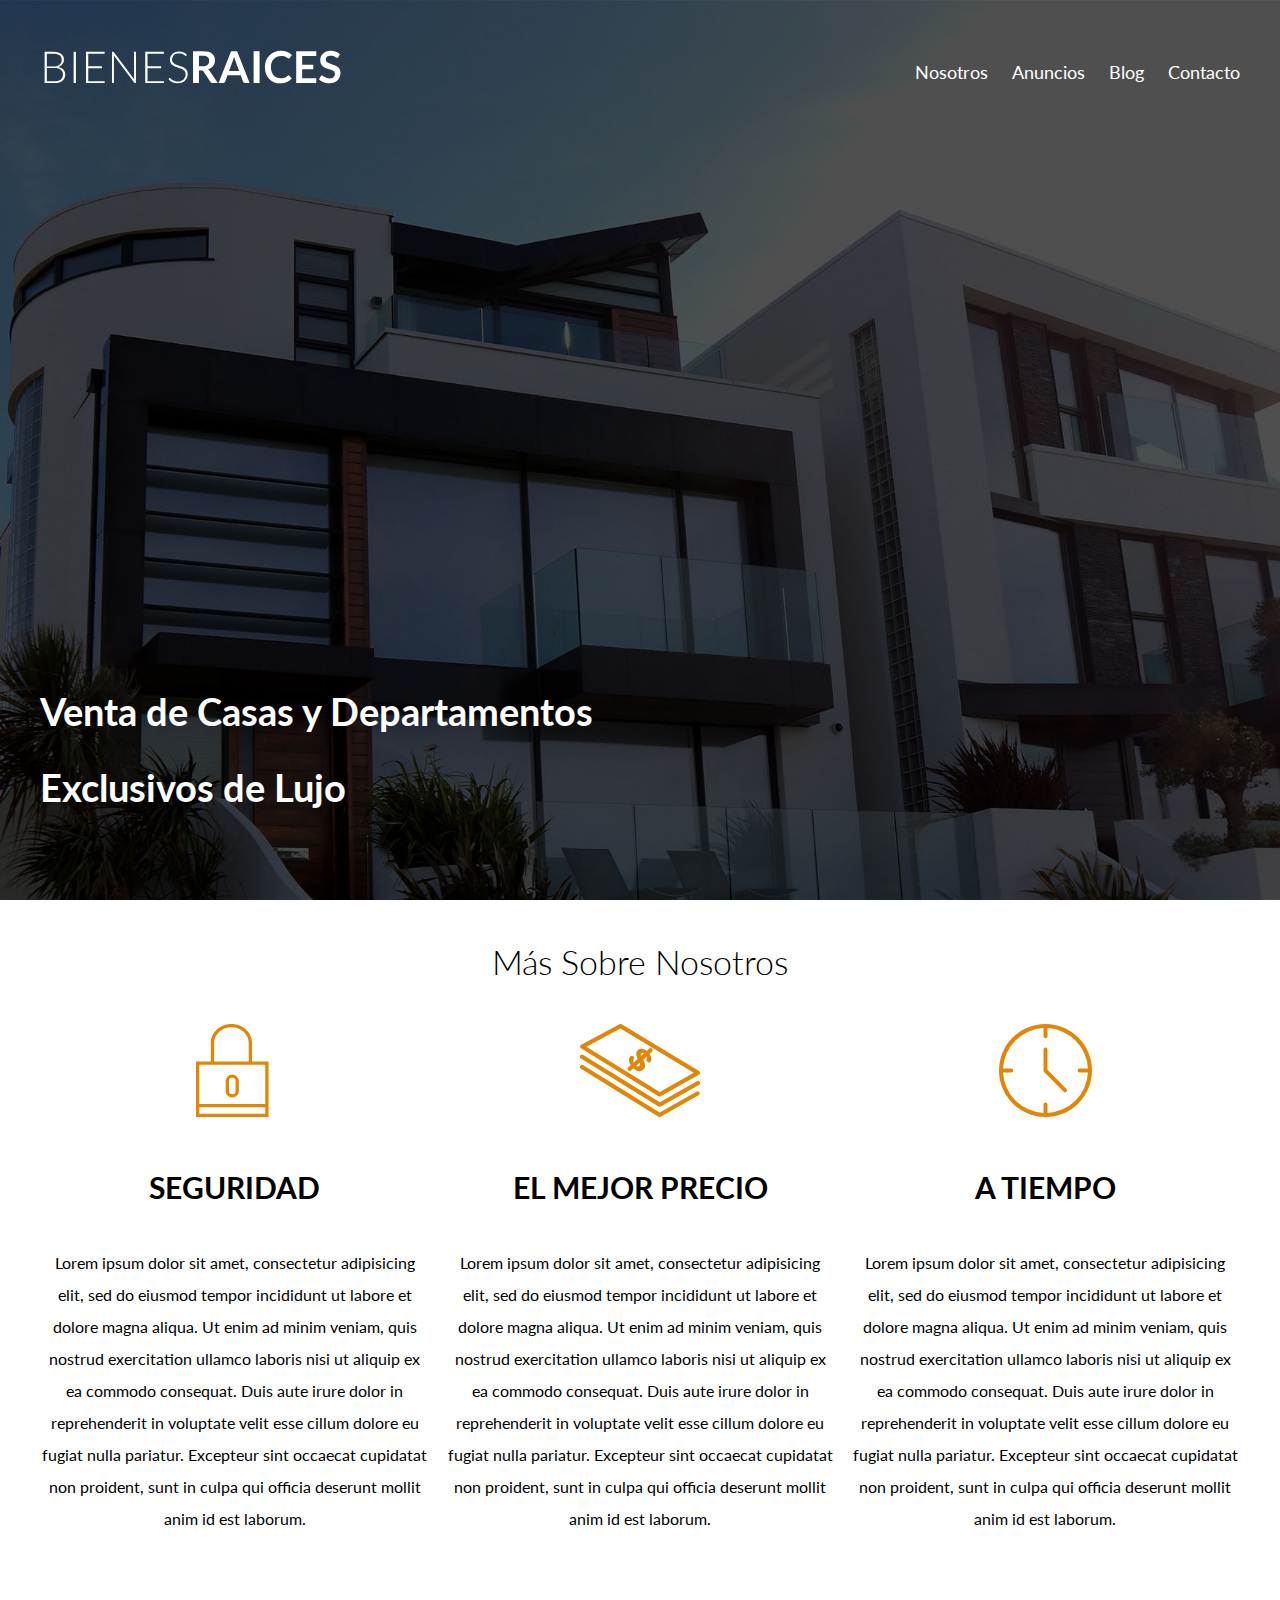
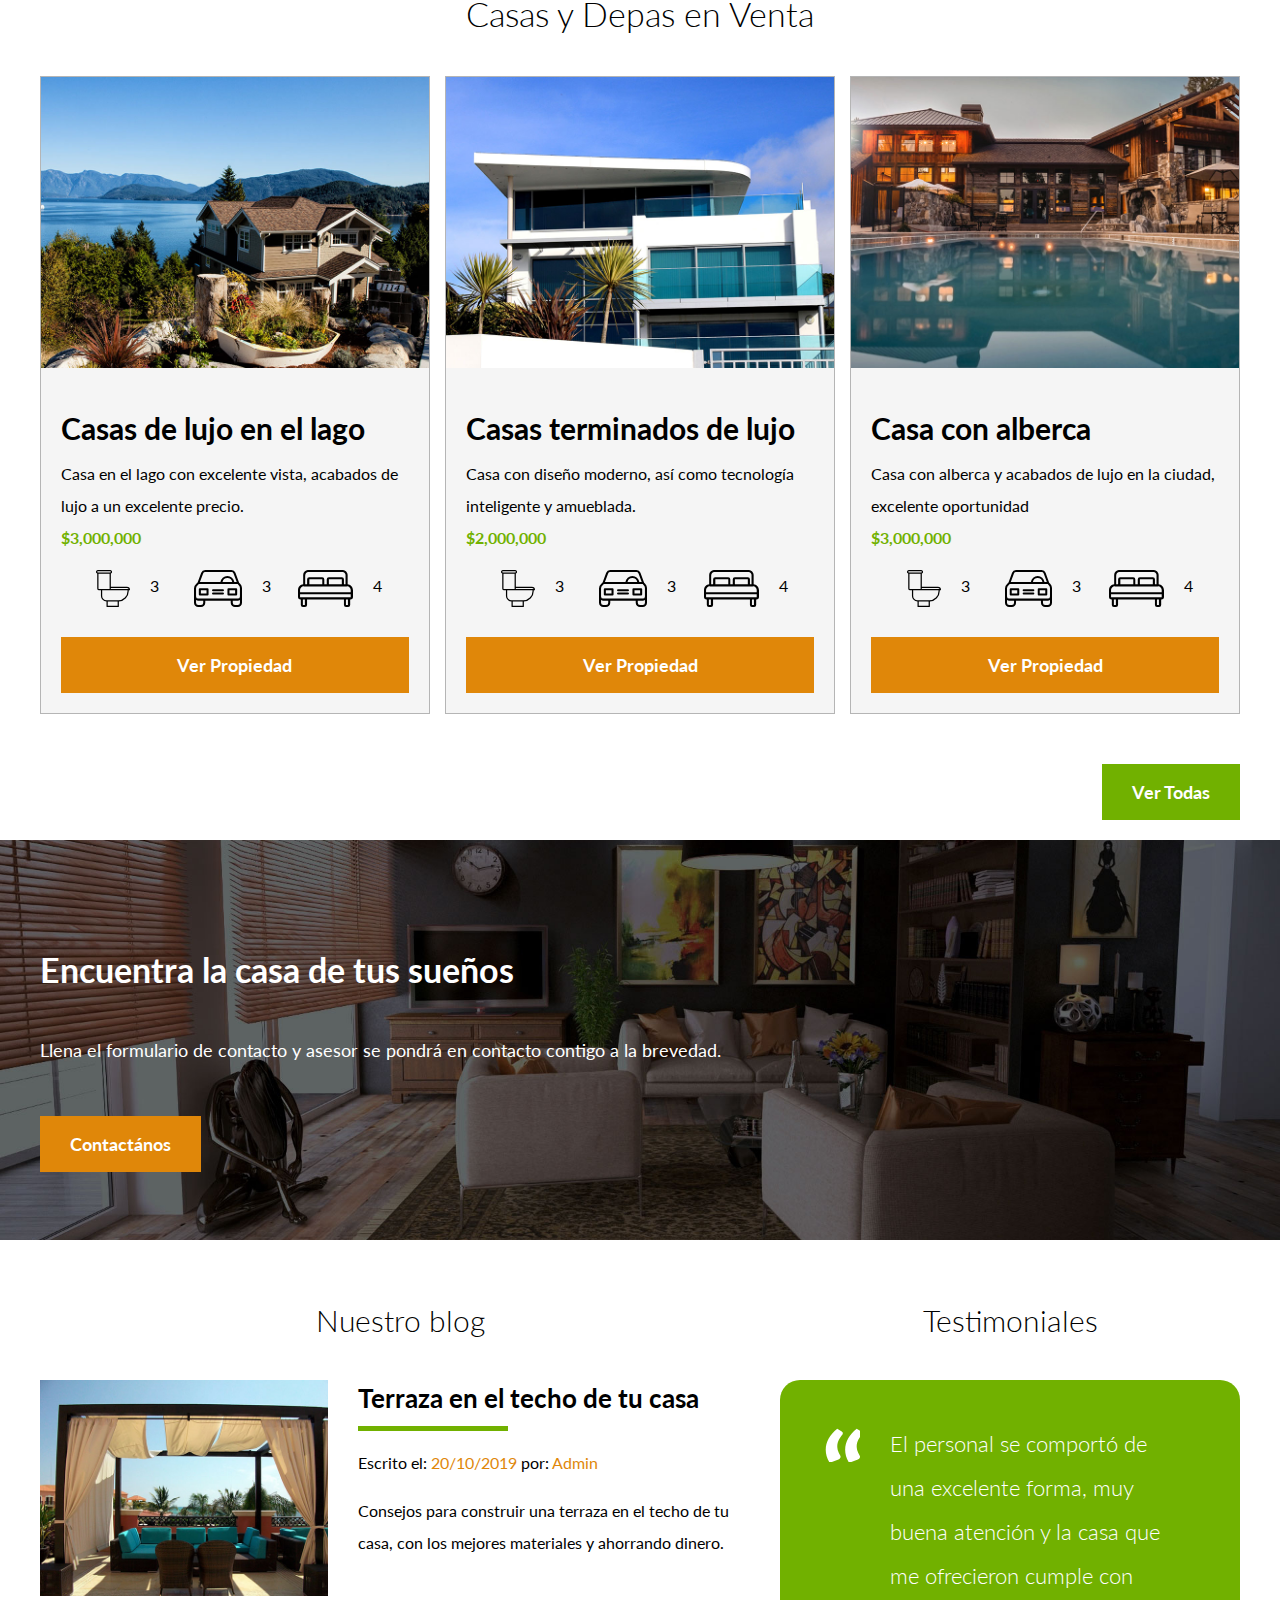
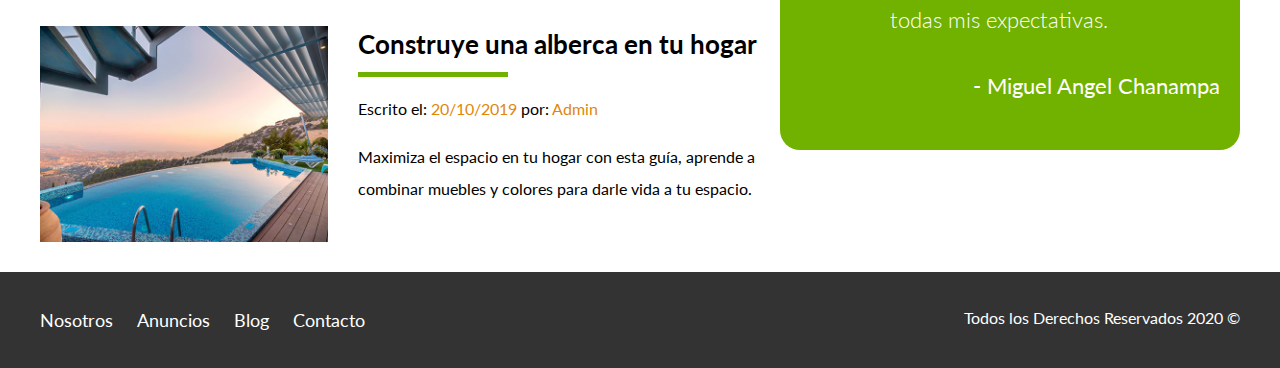
<file: index.html>
<!DOCTYPE html>
<html lang="en" dir="ltr">
  <head>
    <meta charset="utf-8">
    <title>Bienes Raíces</title>
    <link rel="preconnect" href="https://fonts.gstatic.com">
    <link href="https://fonts.googleapis.com/css2?family=Lato:wght@300;400;700;900&display=swap" rel="stylesheet">
    <link rel="stylesheet" href="css/normalize.css">
    <link rel="stylesheet" href="css/style.css">
  </head>
  <body>

    <header class="site-header inicio">
      <div class="contenedor contenido-header">
        <div class="barra">
          <a href="/">
            <img src="img/logo.svg" alt="Logotipo de Bienes Raíces">
          </a>

          <div class="mobile-menu">
            <a href="#navegacion">
              <img src="img/barras.svg" alt="Icono Menú">
            </a>
          </div>

          <nav id="navegacion" class="navegacion">
            <a href="nosotros.html">Nosotros</a>
            <a href="anuncios.html">Anuncios</a>
            <a href="blog.html">Blog</a>
            <a href="contacto.html">Contacto</a>
          </nav>
        </div>

        <h1>Venta de Casas y Departamentos Exclusivos de Lujo</h1>
      </div>
    </header>

    <section class="seccion contenedor">
      <h2 class="fw-300 centrar">Más Sobre Nosotros</h2>

      <div class="iconos-nosotros">
        <div class="icono">
          <img src="img/icono1.svg" alt="Icono Seguridad">
          <h3>Seguridad</h3>
          <p>Lorem ipsum dolor sit amet, consectetur adipisicing elit, sed do eiusmod tempor incididunt ut labore et dolore magna aliqua. Ut enim ad minim veniam, quis nostrud exercitation ullamco laboris nisi ut aliquip ex ea commodo consequat. Duis aute irure dolor in reprehenderit in voluptate velit esse cillum dolore eu fugiat nulla pariatur. Excepteur sint occaecat cupidatat non proident, sunt in culpa qui officia deserunt mollit anim id est laborum.</p>
        </div>

        <div class="icono">
          <img src="img/icono2.svg" alt="Icono Mejor Precio">
          <h3>El Mejor Precio</h3>
          <p>Lorem ipsum dolor sit amet, consectetur adipisicing elit, sed do eiusmod tempor incididunt ut labore et dolore magna aliqua. Ut enim ad minim veniam, quis nostrud exercitation ullamco laboris nisi ut aliquip ex ea commodo consequat. Duis aute irure dolor in reprehenderit in voluptate velit esse cillum dolore eu fugiat nulla pariatur. Excepteur sint occaecat cupidatat non proident, sunt in culpa qui officia deserunt mollit anim id est laborum.</p>
        </div>

        <div class="icono">
          <img src="img/icono3.svg" alt="Icono A Tiempo">
          <h3>A Tiempo</h3>
          <p>Lorem ipsum dolor sit amet, consectetur adipisicing elit, sed do eiusmod tempor incididunt ut labore et dolore magna aliqua. Ut enim ad minim veniam, quis nostrud exercitation ullamco laboris nisi ut aliquip ex ea commodo consequat. Duis aute irure dolor in reprehenderit in voluptate velit esse cillum dolore eu fugiat nulla pariatur. Excepteur sint occaecat cupidatat non proident, sunt in culpa qui officia deserunt mollit anim id est laborum.</p>
        </div>
      </div>
    </section>

    <main class="seccion contenedor">
      <h2 class="fw-300 centrar">Casas y Depas en Venta</h2>

      <div class="contenedor-anuncios">
        <div class="anuncio">
          <img src="img/anuncio1.jpg" alt="Anuncio casa en el lago">
          <div class="contenido-anuncio">
            <h3>Casas de lujo en el lago</h3>
            <p>Casa en el lago con excelente vista, acabados de lujo a un excelente precio.</p>
            <p class="precio">$3,000,000</p>
            <ul class="iconos-caracteristicas">
              <li>
                <img src="img/icono_wc.svg" alt="Icono wc">
                <p>3</p>
              </li>
              <li>
                <img src="img/icono_estacionamiento.svg" alt="Icono autos">
                <p>3</p>
              </li>
              <li>
                <img src="img/icono_dormitorio.svg" alt="Icono habitaciones">
                <p>4</p>
              </li>
            </ul>
            <a href="anuncio.html" class="boton boton-naranja d-block">Ver Propiedad</a>
          </div>
        </div>

        <div class="anuncio">
          <img src="img/anuncio2.jpg" alt="Anuncio casa de lujo">
          <div class="contenido-anuncio">
            <h3>Casas terminados de lujo</h3>
            <p>Casa con diseño moderno, así como tecnología inteligente y amueblada.</p>
            <p class="precio">$2,000,000</p>
            <ul class="iconos-caracteristicas">
              <li>
                <img src="img/icono_wc.svg" alt="Icono wc">
                <p>3</p>
              </li>
              <li>
                <img src="img/icono_estacionamiento.svg" alt="Icono autos">
                <p>3</p>
              </li>
              <li>
                <img src="img/icono_dormitorio.svg" alt="Icono habitaciones">
                <p>4</p>
              </li>
            </ul>
            <a href="anuncio.html" class="boton boton-naranja d-block">Ver Propiedad</a>
          </div>
        </div>

        <div class="anuncio">
          <img src="img/anuncio3.jpg" alt="Anuncio casa con alberca">
          <div class="contenido-anuncio">
            <h3>Casa con alberca</h3>
            <p>Casa con alberca y acabados de lujo en la ciudad, excelente oportunidad</p>
            <p class="precio">$3,000,000</p>
            <ul class="iconos-caracteristicas">
              <li>
                <img src="img/icono_wc.svg" alt="Icono wc">
                <p>3</p>
              </li>
              <li>
                <img src="img/icono_estacionamiento.svg" alt="Icono autos">
                <p>3</p>
              </li>
              <li>
                <img src="img/icono_dormitorio.svg" alt="Icono habitaciones">
                <p>4</p>
              </li>
            </ul>
            <a href="anuncio.html" class="boton boton-naranja d-block">Ver Propiedad</a>
          </div>
        </div>
      </div>

      <div class="ver-todas">
        <a href="anuncios.html" class="boton boton-verde">Ver Todas</a>
      </div>
    </main>

    <section class="imagen-contacto">
      <div class="contenedor contenido-contacto">
        <h2>Encuentra la casa de tus sueños</h2>
        <p>Llena el formulario de contacto y asesor se pondrá en contacto contigo a la brevedad.</p>
        <a href="contacto.html" class="boton boton-naranja">Contactános</a>
      </div>
    </section>

    <div class="seccion-inferior contenedor seccion">
      <section class="blog">
        <h3 class="fw-300 centrar">Nuestro blog</h3>

        <article class="entrada-blog">
          <div class="imagen">
            <img src="img/blog1.jpg" alt="Entrada de blog">
          </div>

          <div class="texto-entrada">
            <a href="entrada.html">
              <h4>Terraza en el techo de tu casa</h4>
            </a>
            <p>Escrito el: <span>20/10/2019</span> por: <span>Admin</span></p>
            <p>Consejos para construir una terraza en el techo de tu casa, con los mejores materiales y ahorrando dinero.</p>
          </div>
        </article>

        <article class="entrada-blog">
          <div class="imagen">
            <img src="img/blog2.jpg" alt="Entrada de blog">
          </div>

          <div class="texto-entrada">
            <a href="entrada.html">
              <h4>Construye una alberca en tu hogar</h4>
            </a>
            <p>Escrito el: <span>20/10/2019</span> por: <span>Admin</span></p>
            <p>Maximiza el espacio en tu hogar con esta guía, aprende a combinar muebles y colores para darle vida a tu espacio.</p>
          </div>
        </article>
      </section>

      <section class="testimoniales">
        <h3 class="fw-300 centrar">Testimoniales</h3>

        <div class="testimonial">
          <blockquote>
            El personal se comportó de una excelente forma, muy buena atención y la casa que me ofrecieron cumple con todas mis expectativas.
          </blockquote>
          <p>- Miguel Angel Chanampa</p>
        </div>
      </section>
    </div>


    <footer class="site-footer seccion">
      <div class="contenedor contenedor-footer">
        <nav class="navegacion">
          <a href="nosotros.html">Nosotros</a>
          <a href="anuncios.html">Anuncios</a>
          <a href="blog.html">Blog</a>
          <a href="contacto.html">Contacto</a>
        </nav>
        <p class="copyright">Todos los Derechos Reservados 2020 &copy; </p>
      </div>
    </footer>
  </body>
</html>
</file>
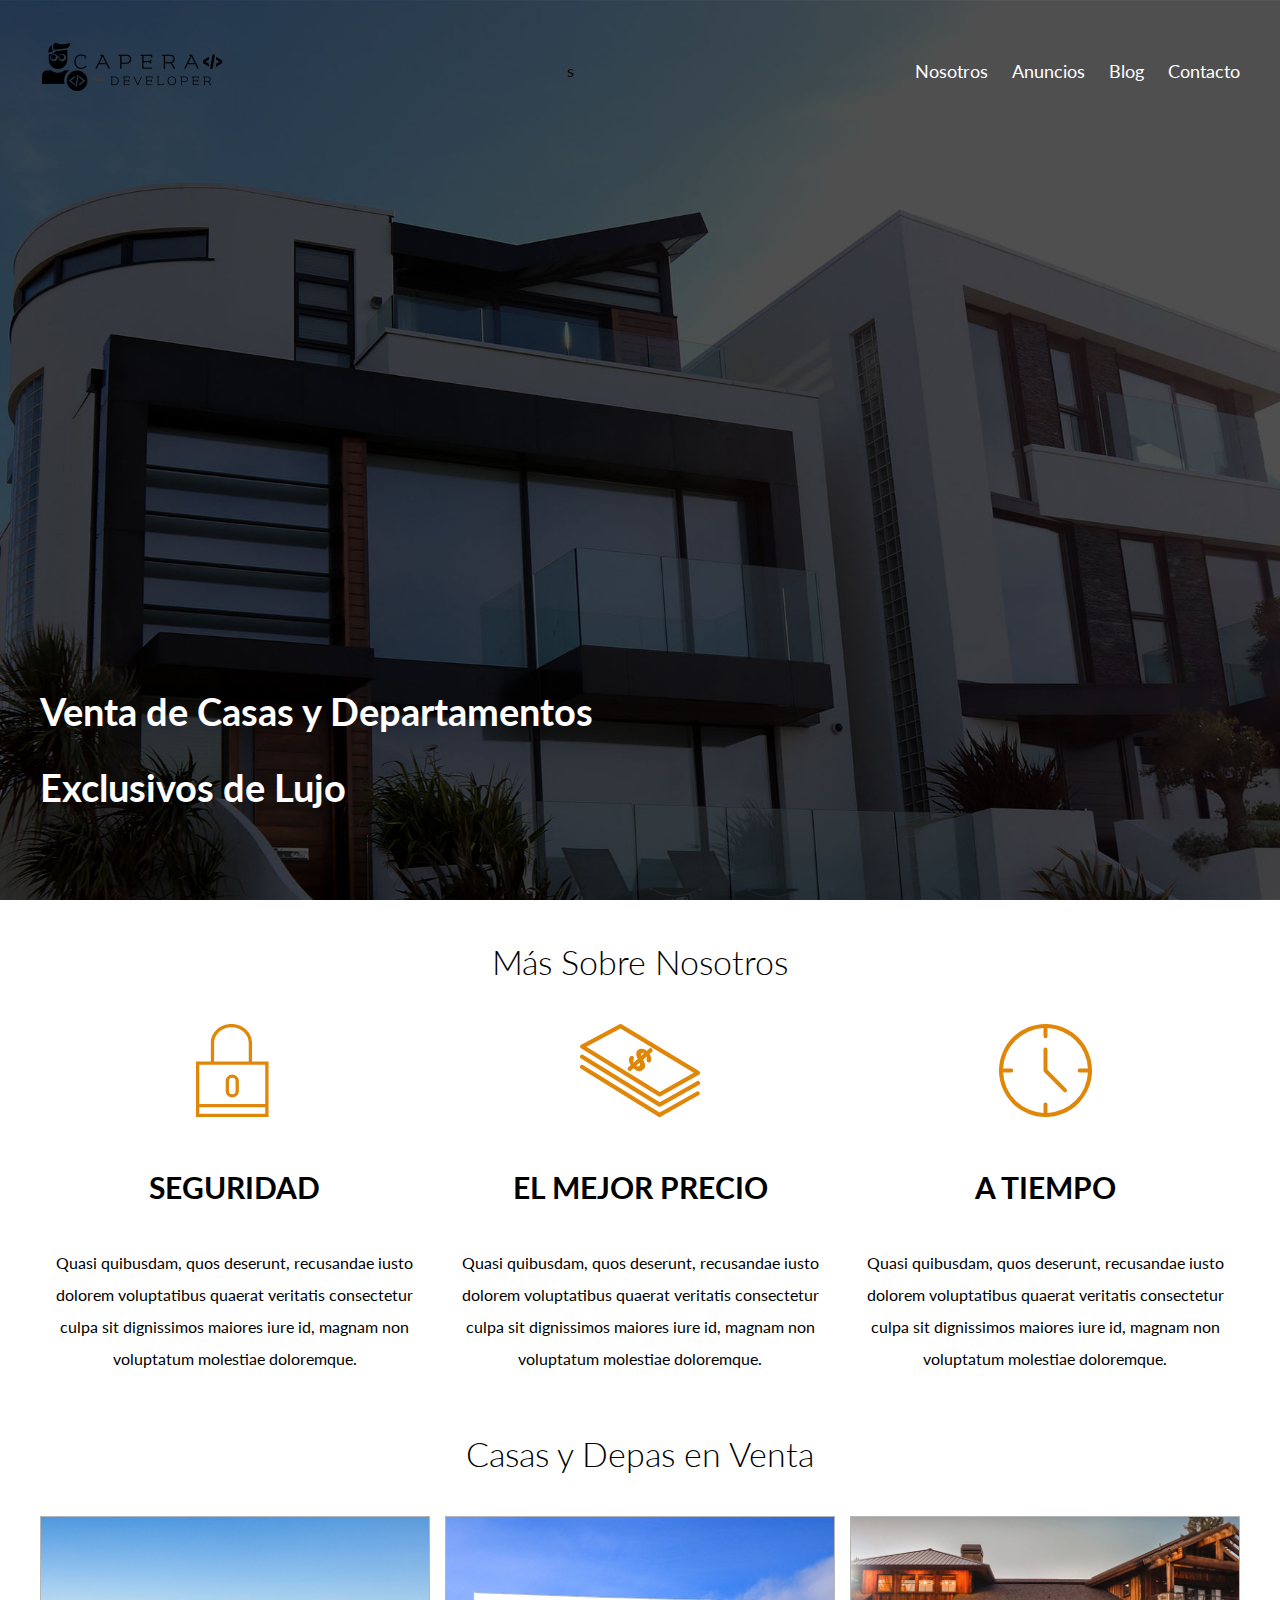
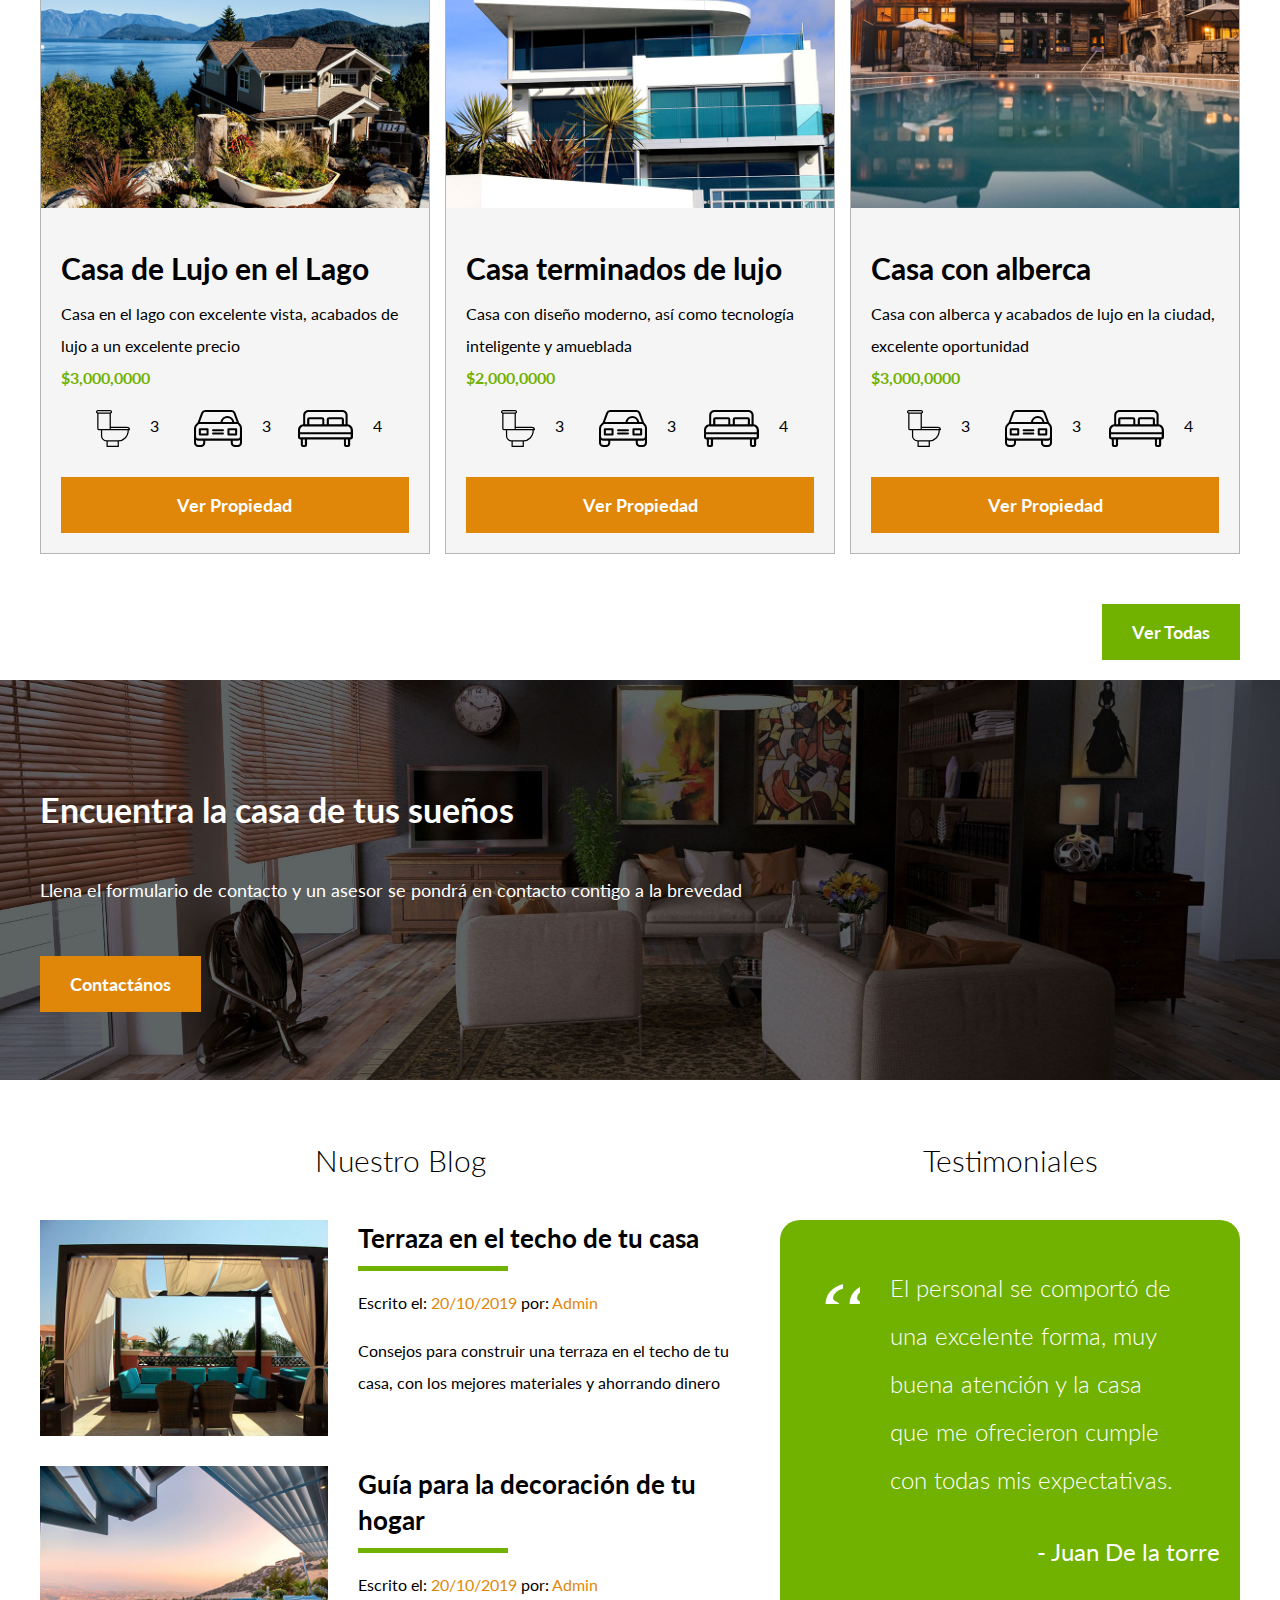
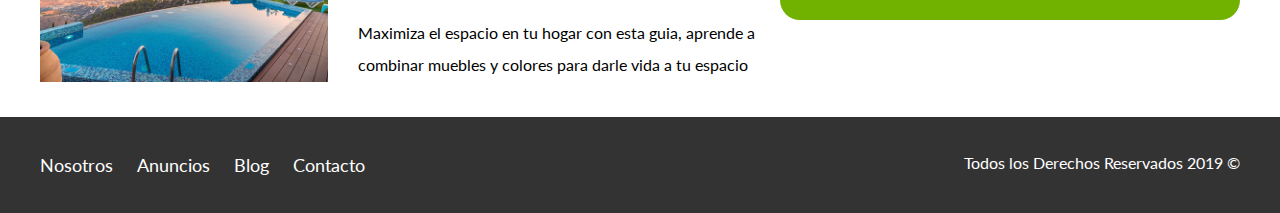
<file: Archivos Bienes Raices/Proyecto Finalizado/index.html>
<!DOCTYPE html>
<html lang="en">
<head>
    <meta charset="UTF-8">
    <meta name="viewport" content="width=device-width, initial-scale=1.0">
    <meta http-equiv="X-UA-Compatible" content="ie=edge">
    <title>Bienes Raices</title>
    <link href="https://fonts.googleapis.com/css?family=Lato:300,400,700,900" rel="stylesheet">
    <link rel="stylesheet" href="css/normalize.css">
    <link rel="stylesheet" href="css/styles.css">
</head>
<body>

    <header class="site-header inicio">
        <div class="contenedor contenido-header">
            <div class="barra">
                <a href="/">
                    <img src="img/logo2.png" alt="Logotipo de Bienes Raices">
                </a>
s
                <div class="mobile-menu">
                    <a href="#navegacion">
                        <img src="img/barras.svg" alt="Icono Menu">
                    </a>
                </div>

                <nav id="navegacion" class="navegacion">
                    <a href="nosotros.html">Nosotros</a>
                    <a href="anuncios.html">Anuncios</a>
                    <a href="blog.html">Blog</a>
                    <a href="contacto.html">Contacto</a>
                </nav>
            </div>
            <h1>Venta de Casas y Departamentos Exclusivos de Lujo</h1>
        </div> <!-- contenedor -->
    </header>

    <section class="contenedor seccion">
        <h2 class="fw-300 centrar-texto">Más Sobre Nosotros</h2>

        <div class="iconos-nosotros">
            <div class="icono">
                <img src="img/icono1.svg" alt="Icono Seguridad">
                <h3>Seguridad</h3>
                <p>Quasi quibusdam, quos deserunt, recusandae iusto dolorem voluptatibus quaerat veritatis consectetur culpa sit dignissimos maiores iure id, magnam non voluptatum molestiae doloremque.</p>
            </div>

            <div class="icono">
                <img src="img/icono2.svg" alt="Icono Mejor Precio">
                <h3>El Mejor Precio</h3>
                <p>Quasi quibusdam, quos deserunt, recusandae iusto dolorem voluptatibus quaerat veritatis consectetur culpa sit dignissimos maiores iure id, magnam non voluptatum molestiae doloremque.</p>
            </div>

            <div class="icono">
                <img src="img/icono3.svg" alt="Icono a Tiempo">
                <h3>A Tiempo</h3>
                <p>Quasi quibusdam, quos deserunt, recusandae iusto dolorem voluptatibus quaerat veritatis consectetur culpa sit dignissimos maiores iure id, magnam non voluptatum molestiae doloremque.</p>
            </div>
        </div>
    </section>

    <main class="seccion contenedor">
        <h2 class="fw-300 centrar-texto">Casas y Depas en Venta</h2>

        <div class="contenedor-anuncios">
            <div class="anuncio">
                <img src="img/anuncio1.jpg" alt="Anuncio casa en el lago">
                <div class="contenido-anuncio">
                    <h3>Casa de Lujo en el Lago</h3>
                    <p>Casa en el lago con excelente vista, acabados de lujo a un excelente precio</p>
                    <p class="precio">$3,000,0000</p>

                    <ul class="iconos-caracteristicas">
                        <li>
                            <img src="img/icono_wc.svg" alt="icono wc">
                            <p>3</p>
                        </li>
                        <li>
                            <img src="img/icono_estacionamiento.svg" alt="icono autos">
                            <p>3</p>
                        </li>
                        <li>
                            <img src="img/icono_dormitorio.svg" alt="icono habitaciones">
                            <p>4</p>
                        </li>
                    </ul>


                    <a href="anuncio.html" class="boton boton-amarillo d-block">Ver Propiedad</a>
                </div>
            </div>

            <div class="anuncio">
                <img src="img/anuncio2.jpg" alt="Anuncio casa de lujo">
                <div class="contenido-anuncio">
                    <h3>Casa terminados de lujo</h3>
                    <p>Casa con diseño moderno, así como tecnología inteligente y amueblada</p>
                    <p class="precio">$2,000,0000</p>
                    <ul class="iconos-caracteristicas">
                        <li>
                            <img src="img/icono_wc.svg" alt="icono wc">
                            <p>3</p>
                        </li>
                        <li>
                            <img src="img/icono_estacionamiento.svg" alt="icono autos">
                            <p>3</p>
                        </li>
                        <li>
                            <img src="img/icono_dormitorio.svg" alt="icono habitaciones">
                            <p>4</p>
                        </li>
                    </ul>

                    <a href="anuncio.html" class="boton boton-amarillo d-block">Ver Propiedad</a>
                </div>
            </div>

            <div class="anuncio">
                <img src="img/anuncio3.jpg" alt="Anuncio casa con alberca">
                <div class="contenido-anuncio">
                    <h3>Casa con alberca</h3>
                    <p>Casa con alberca y acabados de lujo en la ciudad, excelente oportunidad</p>
                    <p class="precio">$3,000,0000</p>
                    <ul class="iconos-caracteristicas">
                        <li>
                            <img src="img/icono_wc.svg" alt="icono wc">
                            <p>3</p>
                        </li>
                        <li>
                            <img src="img/icono_estacionamiento.svg" alt="icono autos">
                            <p>3</p>
                        </li>
                        <li>
                            <img src="img/icono_dormitorio.svg" alt="icono habitaciones">
                            <p>4</p>
                        </li>
                    </ul>

                    <a href="anuncio.html" class="boton boton-amarillo d-block">Ver Propiedad</a>
                </div>
            </div>
        </div>

        <div class="ver-todas">
            <a href="anuncios.html" class="boton boton-verde">Ver Todas</a>
        </div>
    </main>

    <section class="imagen-contacto">
        <div class="contenedor contenido-contacto">
            <h2>Encuentra la casa de tus sueños</h2>
            <p>Llena el formulario de contacto y un asesor se pondrá en contacto contigo a la brevedad</p>
            <a href="contacto.html" class="boton boton-amarillo">Contactános</a>
        </div>
    </section>

    <div class="seccion-inferior contenedor seccion">
        <section class="blog">
            <h3 class="centrar-texto fw-300">Nuestro Blog</h3>

            <article class="entrada-blog">
                <div class="imagen">
                    <img src="img/blog1.jpg" alt="Entrada de blog">
                </div>
                <div class="texto-entrada">
                    <a href="entrada.html">
                        <h4>Terraza  en el techo de tu casa</h4>
                    </a>
                    <p>Escrito el: <span> 20/10/2019 </span> por: <span> Admin </span> </p>
                    <p>Consejos para construir una terraza en el techo de tu casa, con los mejores materiales y ahorrando dinero</p>
                </div>
            </article>

            <article class="entrada-blog">
                <div class="imagen">
                    <img src="img/blog2.jpg" alt="Entrada de blog">
                </div>
                <div class="texto-entrada">
                    <a href="entrada.html">
                        <h4>Guía para la decoración de tu hogar</h4>
                    </a>
                    <p>Escrito el: <span> 20/10/2019 </span> por: <span> Admin </span> </p>
                    <p>Maximiza el espacio en tu hogar con esta guia, aprende a combinar muebles y colores para darle vida a tu espacio</p>
                </div>
            </article>
        </section>

        <section class="testimoniales">
            <h3 class="centrar-texto fw-300">Testimoniales</h3>
            <div class="testimonial">
                
                <blockquote>
                    El personal se comportó de una excelente forma, muy buena atención y la casa que me ofrecieron cumple con todas mis expectativas.
                </blockquote>
                <p>- Juan De la torre</p>
            </div>
        </section>

    </div>

    <footer class="site-footer seccion">
        <div class="contenedor contenedor-footer">
            <nav class="navegacion">
                <a href="nosotros.html">Nosotros</a>
                <a href="anuncios.html">Anuncios</a>
                <a href="blog.html">Blog</a>
                <a href="contacto.html">Contacto</a>
            </nav>
            <p class="copyright">Todos los Derechos Reservados 2019 &copy; </p>
        </div>
    </footer>
</body>
</html>
</file>
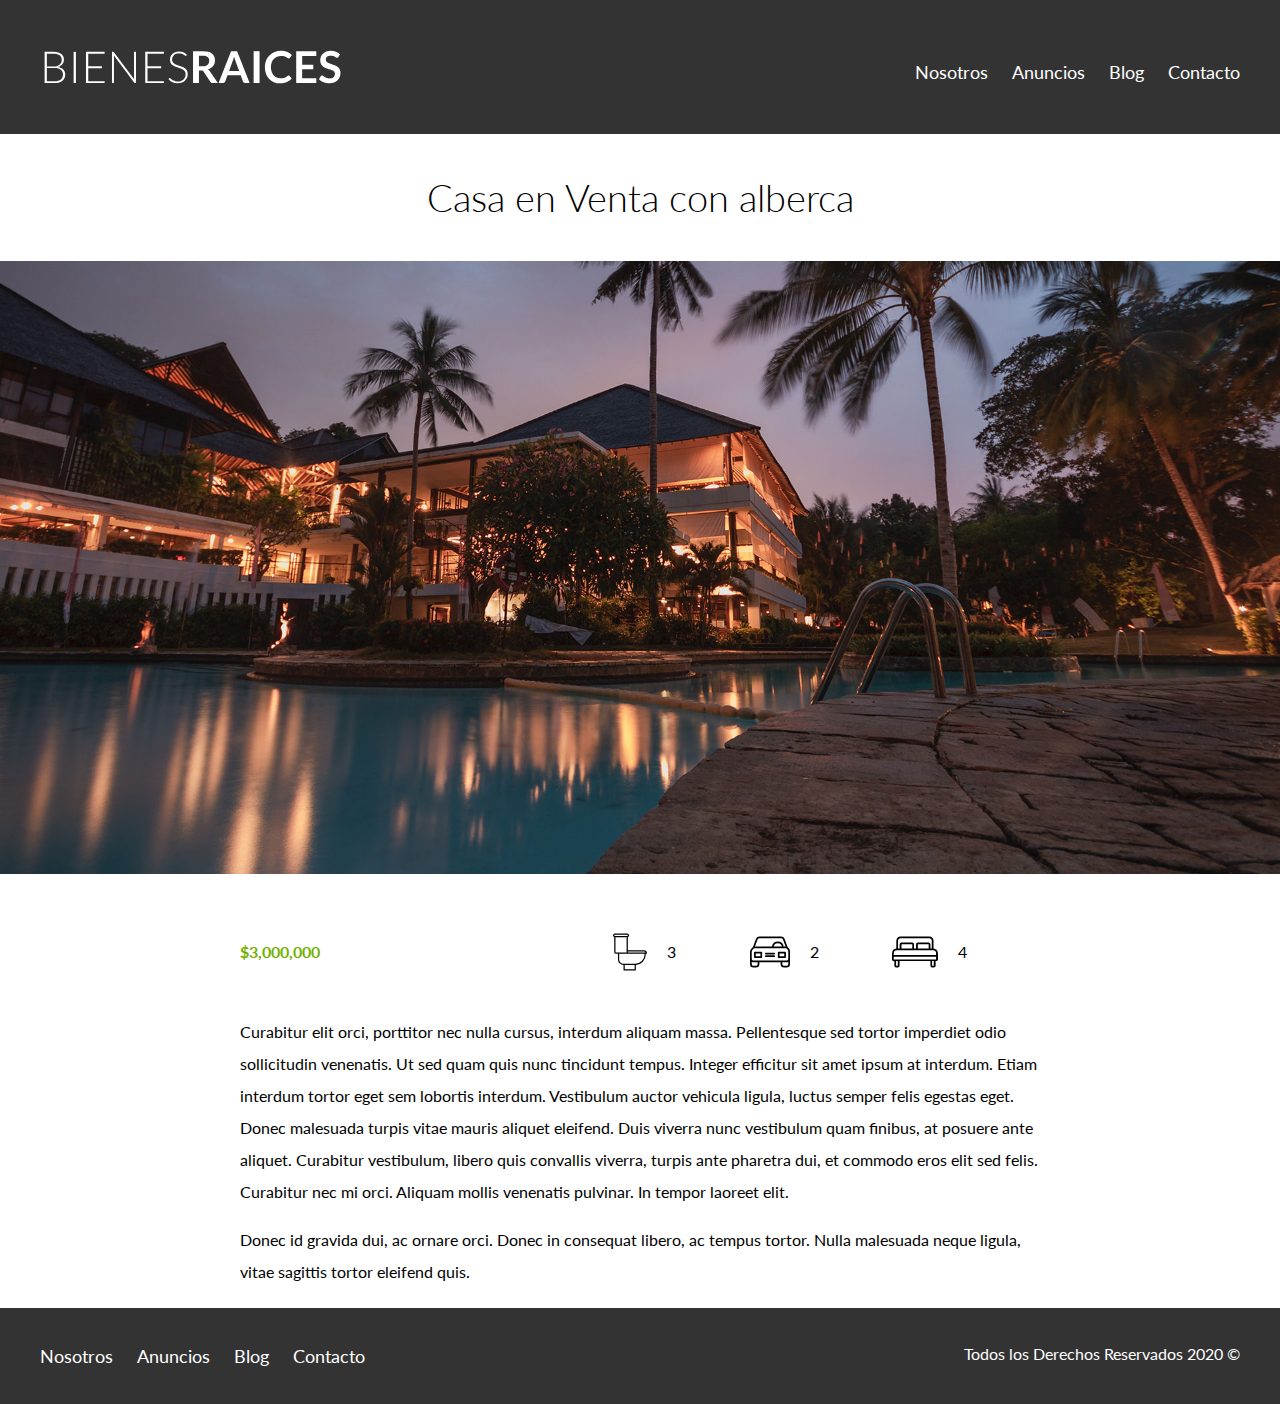
<file: anuncio.html>
<!DOCTYPE html>
<html lang="en" dir="ltr">
  <head>
    <meta charset="utf-8">
    <title>Bienes Raíces</title>
    <link rel="preconnect" href="https://fonts.gstatic.com">
    <link href="https://fonts.googleapis.com/css2?family=Lato:wght@300;400;700;900&display=swap" rel="stylesheet">
    <link rel="stylesheet" href="css/normalize.css">
    <link rel="stylesheet" href="css/style.css">
  </head>
  <body>

    <header class="site-header">
      <div class="contenedor contenido-header">
        <div class="barra">
          <a href="/">
            <img src="img/logo.svg" alt="Logotipo de Bienes Raíces">
          </a>

          <div class="mobile-menu">
            <a href="#navegacion">
              <img src="img/barras.svg" alt="Icono Menú">
            </a>
          </div>

          <nav id="navegacion" class="navegacion">
            <a href="nosotros.html">Nosotros</a>
            <a href="anuncios.html">Anuncios</a>
            <a href="blog.html">Blog</a>
            <a href="contacto.html">Contacto</a>
          </nav>
        </div>
      </div>
    </header>

    <h1 class="fw-300 centrar">Casa en Venta con alberca</h1>
    <img src="img/destacada.jpg" alt="Imagen Anuncio">

    <main class="contenedor seccion contenido-centrado">
      <div class="resumen-propiedad">
        <p class="precio">$3,000,000</p>

        <ul class="iconos-caracteristicas">
          <li>
            <img src="img/icono_wc.svg" alt="Icono wc">
            <p>3</p>
          </li>
          <li>
            <img src="img/icono_estacionamiento.svg" alt="Icono autos">
            <p>2</p>
          </li>
          <li>
            <img src="img/icono_dormitorio.svg" alt="Icono habitaciones">
            <p>4</p>
          </li>
        </ul>
      </div>

      <p>Curabitur elit orci, porttitor nec nulla cursus, interdum aliquam massa. Pellentesque sed tortor imperdiet odio sollicitudin venenatis. Ut sed quam quis nunc tincidunt tempus. Integer efficitur sit amet ipsum at interdum. Etiam interdum tortor eget sem lobortis interdum. Vestibulum auctor vehicula ligula, luctus semper felis egestas eget. Donec malesuada turpis vitae mauris aliquet eleifend. Duis viverra nunc vestibulum quam finibus, at posuere ante aliquet. Curabitur vestibulum, libero quis convallis viverra, turpis ante pharetra dui, et commodo eros elit sed felis. Curabitur nec mi orci. Aliquam mollis venenatis pulvinar. In tempor laoreet elit.</p>

      <p>Donec id gravida dui, ac ornare orci. Donec in consequat libero, ac tempus tortor. Nulla malesuada neque ligula, vitae sagittis tortor eleifend quis.</p>

    </main>


    <footer class="site-footer seccion">
      <div class="contenedor contenedor-footer">
        <nav class="navegacion">
          <a href="nosotros.html">Nosotros</a>
          <a href="anuncios.html">Anuncios</a>
          <a href="blog.html">Blog</a>
          <a href="contacto.html">Contacto</a>
        </nav>
        <p class="copyright">Todos los Derechos Reservados 2020 &copy; </p>
      </div>
    </footer>
  </body>
</html>
</file>
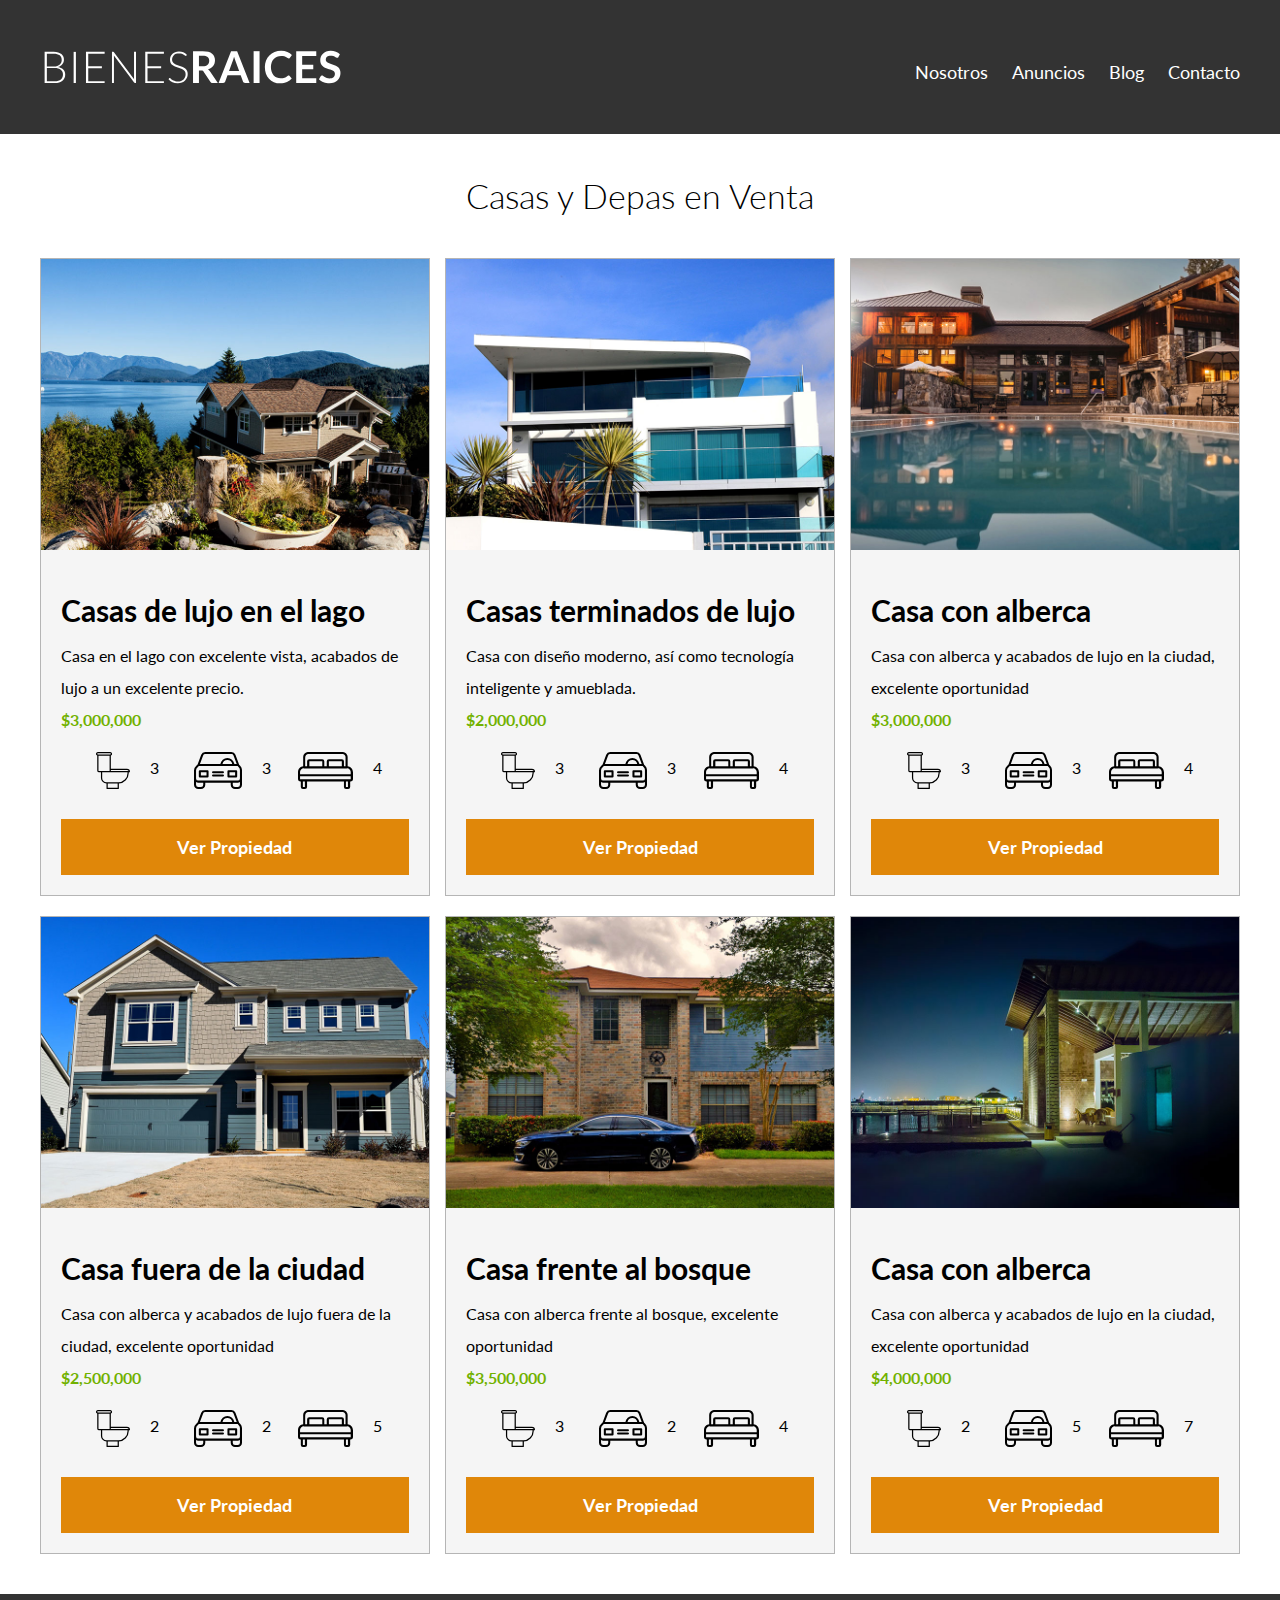
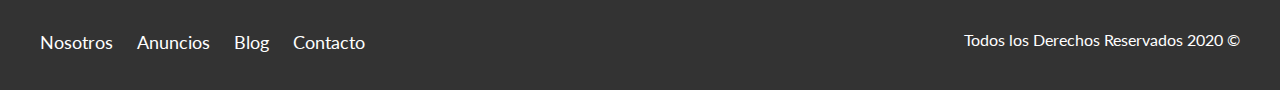
<file: anuncios.html>
<!DOCTYPE html>
<html lang="en" dir="ltr">
  <head>
    <meta charset="utf-8">
    <title>Bienes Raíces</title>
    <link rel="preconnect" href="https://fonts.gstatic.com">
    <link href="https://fonts.googleapis.com/css2?family=Lato:wght@300;400;700;900&display=swap" rel="stylesheet">
    <link rel="stylesheet" href="css/normalize.css">
    <link rel="stylesheet" href="css/style.css">
  </head>
  <body>

    <header class="site-header">
      <div class="contenedor contenido-header">
        <div class="barra">
          <a href="/">
            <img src="img/logo.svg" alt="Logotipo de Bienes Raíces">
          </a>

          <div class="mobile-menu">
            <a href="#navegacion">
              <img src="img/barras.svg" alt="Icono Menú">
            </a>
          </div>

          <nav id="navegacion" class="navegacion">
            <a href="nosotros.html">Nosotros</a>
            <a href="anuncios.html">Anuncios</a>
            <a href="blog.html">Blog</a>
            <a href="contacto.html">Contacto</a>
          </nav>
        </div>
      </div>
    </header>

    <main class="seccion contenedor">
      <h2 class="fw-300 centrar">Casas y Depas en Venta</h2>

      <div class="contenedor-anuncios">
        <div class="anuncio">
          <img src="img/anuncio1.jpg" alt="Anuncio casa en el lago">
          <div class="contenido-anuncio">
            <h3>Casas de lujo en el lago</h3>
            <p>Casa en el lago con excelente vista, acabados de lujo a un excelente precio.</p>
            <p class="precio">$3,000,000</p>
            <ul class="iconos-caracteristicas">
              <li>
                <img src="img/icono_wc.svg" alt="Icono wc">
                <p>3</p>
              </li>
              <li>
                <img src="img/icono_estacionamiento.svg" alt="Icono autos">
                <p>3</p>
              </li>
              <li>
                <img src="img/icono_dormitorio.svg" alt="Icono habitaciones">
                <p>4</p>
              </li>
            </ul>
            <a href="anuncio.html" class="boton boton-naranja d-block">Ver Propiedad</a>
          </div>
        </div>

        <div class="anuncio">
          <img src="img/anuncio2.jpg" alt="Anuncio casa de lujo">
          <div class="contenido-anuncio">
            <h3>Casas terminados de lujo</h3>
            <p>Casa con diseño moderno, así como tecnología inteligente y amueblada.</p>
            <p class="precio">$2,000,000</p>
            <ul class="iconos-caracteristicas">
              <li>
                <img src="img/icono_wc.svg" alt="Icono wc">
                <p>3</p>
              </li>
              <li>
                <img src="img/icono_estacionamiento.svg" alt="Icono autos">
                <p>3</p>
              </li>
              <li>
                <img src="img/icono_dormitorio.svg" alt="Icono habitaciones">
                <p>4</p>
              </li>
            </ul>
            <a href="anuncio.html" class="boton boton-naranja d-block">Ver Propiedad</a>
          </div>
        </div>

        <div class="anuncio">
          <img src="img/anuncio3.jpg" alt="Anuncio casa con alberca">
          <div class="contenido-anuncio">
            <h3>Casa con alberca</h3>
            <p>Casa con alberca y acabados de lujo en la ciudad, excelente oportunidad</p>
            <p class="precio">$3,000,000</p>
            <ul class="iconos-caracteristicas">
              <li>
                <img src="img/icono_wc.svg" alt="Icono wc">
                <p>3</p>
              </li>
              <li>
                <img src="img/icono_estacionamiento.svg" alt="Icono autos">
                <p>3</p>
              </li>
              <li>
                <img src="img/icono_dormitorio.svg" alt="Icono habitaciones">
                <p>4</p>
              </li>
            </ul>
            <a href="anuncio.html" class="boton boton-naranja d-block">Ver Propiedad</a>
          </div>
        </div>

        <div class="anuncio">
          <img src="img/anuncio4.jpg" alt="Anuncio casa de lujo">
          <div class="contenido-anuncio">
            <h3>Casa fuera de la ciudad</h3>
            <p>Casa con alberca y acabados de lujo fuera de la ciudad, excelente oportunidad</p>
            <p class="precio">$2,500,000</p>
            <ul class="iconos-caracteristicas">
              <li>
                <img src="img/icono_wc.svg" alt="Icono wc">
                <p>2</p>
              </li>
              <li>
                <img src="img/icono_estacionamiento.svg" alt="Icono autos">
                <p>2</p>
              </li>
              <li>
                <img src="img/icono_dormitorio.svg" alt="Icono habitaciones">
                <p>5</p>
              </li>
            </ul>
            <a href="anuncio.html" class="boton boton-naranja d-block">Ver Propiedad</a>
          </div>
        </div>

        <div class="anuncio">
          <img src="img/anuncio5.jpg" alt="Anuncio casa frente al bosque">
          <div class="contenido-anuncio">
            <h3>Casa frente al bosque</h3>
            <p>Casa con alberca frente al bosque, excelente oportunidad</p>
            <p class="precio">$3,500,000</p>
            <ul class="iconos-caracteristicas">
              <li>
                <img src="img/icono_wc.svg" alt="Icono wc">
                <p>3</p>
              </li>
              <li>
                <img src="img/icono_estacionamiento.svg" alt="Icono autos">
                <p>2</p>
              </li>
              <li>
                <img src="img/icono_dormitorio.svg" alt="Icono habitaciones">
                <p>4</p>
              </li>
            </ul>
            <a href="anuncio.html" class="boton boton-naranja d-block">Ver Propiedad</a>
          </div>
        </div>

        <div class="anuncio">
          <img src="img/anuncio6.jpg" alt="Anuncio casa con alberca">
          <div class="contenido-anuncio">
            <h3>Casa con alberca</h3>
            <p>Casa con alberca y acabados de lujo en la ciudad, excelente oportunidad</p>
            <p class="precio">$4,000,000</p>
            <ul class="iconos-caracteristicas">
              <li>
                <img src="img/icono_wc.svg" alt="Icono wc">
                <p>2</p>
              </li>
              <li>
                <img src="img/icono_estacionamiento.svg" alt="Icono autos">
                <p>5</p>
              </li>
              <li>
                <img src="img/icono_dormitorio.svg" alt="Icono habitaciones">
                <p>7</p>
              </li>
            </ul>
            <a href="anuncio.html" class="boton boton-naranja d-block">Ver Propiedad</a>
          </div>
        </div>
      </div>

    </main>


    <footer class="site-footer seccion">
      <div class="contenedor contenedor-footer">
        <nav class="navegacion">
          <a href="nosotros.html">Nosotros</a>
          <a href="anuncios.html">Anuncios</a>
          <a href="blog.html">Blog</a>
          <a href="contacto.html">Contacto</a>
        </nav>
        <p class="copyright">Todos los Derechos Reservados 2020 &copy; </p>
      </div>
    </footer>
  </body>
</html>
</file>
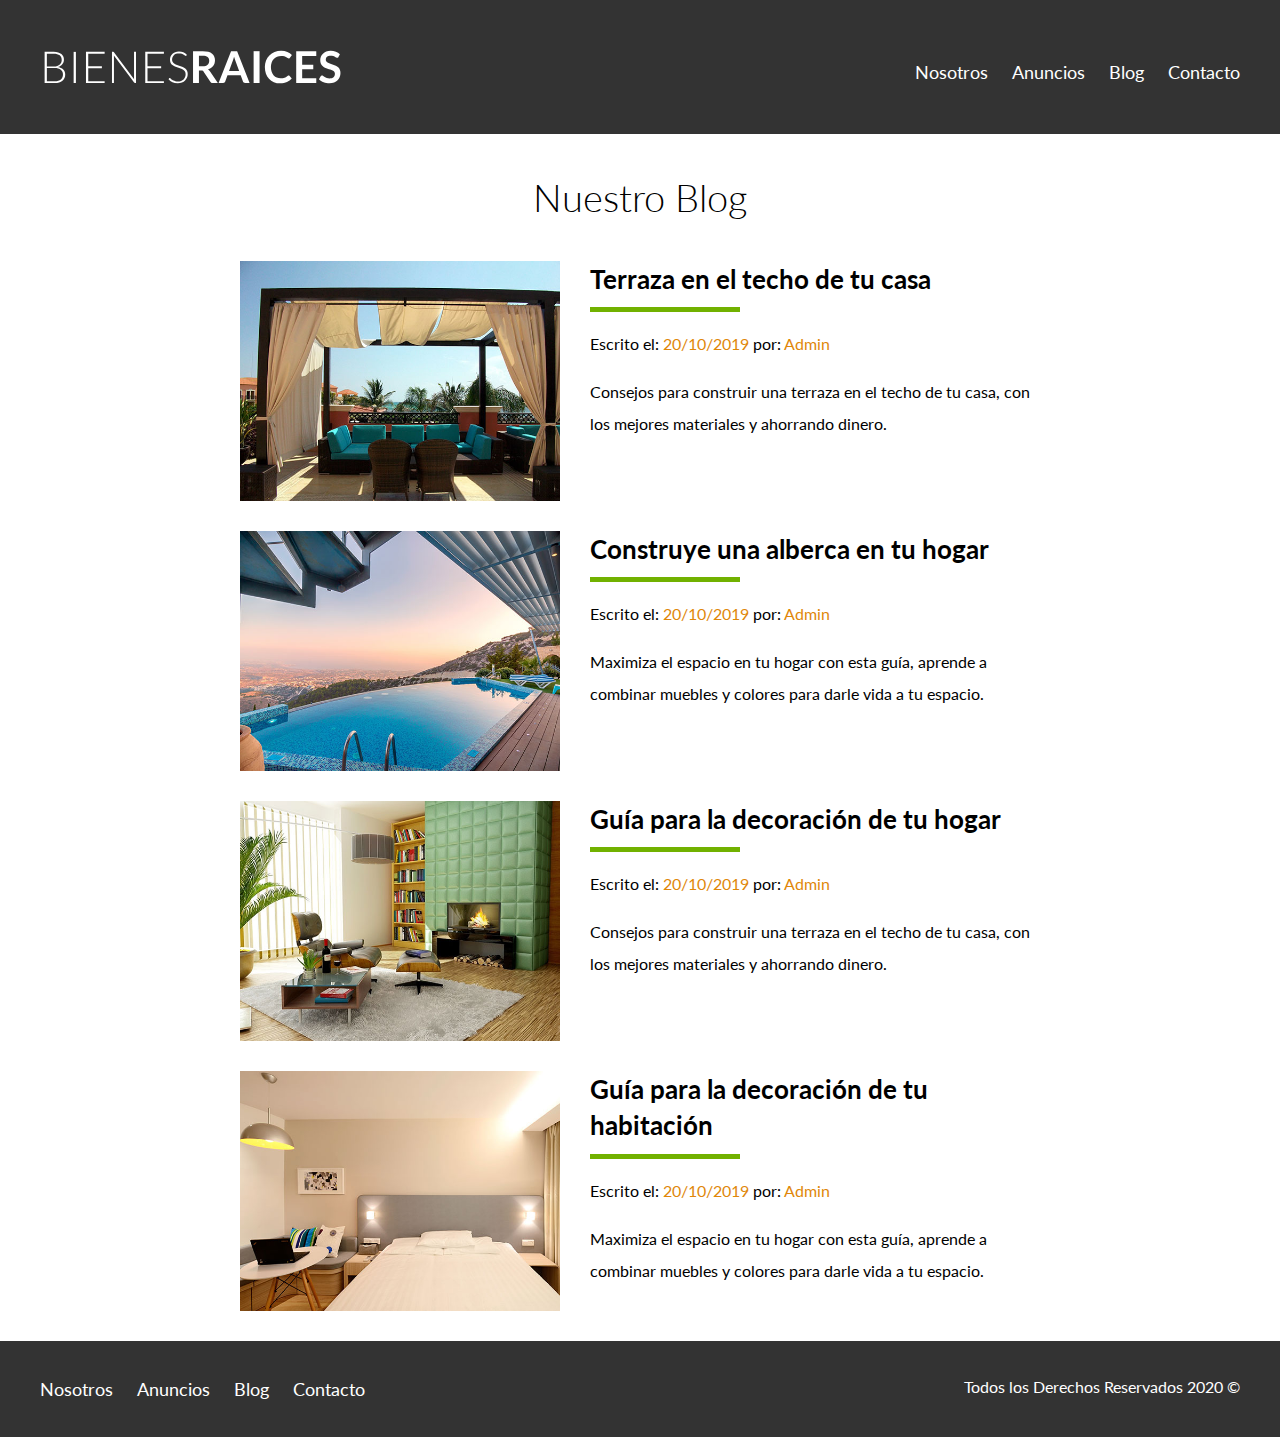
<file: blog.html>
<!DOCTYPE html>
<html lang="en" dir="ltr">
  <head>
    <meta charset="utf-8">
    <title>Bienes Raíces</title>
    <link rel="preconnect" href="https://fonts.gstatic.com">
    <link href="https://fonts.googleapis.com/css2?family=Lato:wght@300;400;700;900&display=swap" rel="stylesheet">
    <link rel="stylesheet" href="css/normalize.css">
    <link rel="stylesheet" href="css/style.css">
  </head>
  <body>

    <header class="site-header">
      <div class="contenedor contenido-header">
        <div class="barra">
          <a href="/">
            <img src="img/logo.svg" alt="Logotipo de Bienes Raíces">
          </a>

          <div class="mobile-menu">
            <a href="#navegacion">
              <img src="img/barras.svg" alt="Icono Menú">
            </a>
          </div>

          <nav id="navegacion" class="navegacion">
            <a href="nosotros.html">Nosotros</a>
            <a href="anuncios.html">Anuncios</a>
            <a href="blog.html">Blog</a>
            <a href="contacto.html">Contacto</a>
          </nav>
        </div>
      </div>
    </header>


    <main class="contenedor seccion contenido-centrado">
      <h1 class="fw-300 centrar">Nuestro Blog</h1>

      <article class="entrada-blog">
        <div class="imagen">
          <img src="img/blog1.jpg" alt="Entrada de blog">
        </div>

        <div class="texto-entrada">
          <a href="entrada.html">
            <h4>Terraza en el techo de tu casa</h4>
          </a>
          <p>Escrito el: <span>20/10/2019</span> por: <span>Admin</span></p>
          <p>Consejos para construir una terraza en el techo de tu casa, con los mejores materiales y ahorrando dinero.</p>
        </div>
      </article>

      <article class="entrada-blog">
        <div class="imagen">
          <img src="img/blog2.jpg" alt="Entrada de blog">
        </div>

        <div class="texto-entrada">
          <a href="entrada.html">
            <h4>Construye una alberca en tu hogar</h4>
          </a>
          <p>Escrito el: <span>20/10/2019</span> por: <span>Admin</span></p>
          <p>Maximiza el espacio en tu hogar con esta guía, aprende a combinar muebles y colores para darle vida a tu espacio.</p>
        </div>
      </article>

      <article class="entrada-blog">
        <div class="imagen">
          <img src="img/blog3.jpg" alt="Entrada de blog">
        </div>

        <div class="texto-entrada">
          <a href="entrada.html">
            <h4>Guía para la decoración de tu hogar</h4>
          </a>
          <p>Escrito el: <span>20/10/2019</span> por: <span>Admin</span></p>
          <p>Consejos para construir una terraza en el techo de tu casa, con los mejores materiales y ahorrando dinero.</p>
        </div>
      </article>

      <article class="entrada-blog">
        <div class="imagen">
          <img src="img/blog4.jpg" alt="Entrada de blog">
        </div>

        <div class="texto-entrada">
          <a href="entrada.html">
            <h4>Guía para la decoración de tu habitación</h4>
          </a>
          <p>Escrito el: <span>20/10/2019</span> por: <span>Admin</span></p>
          <p>Maximiza el espacio en tu hogar con esta guía, aprende a combinar muebles y colores para darle vida a tu espacio.</p>
        </div>
      </article>
    </main>


    <footer class="site-footer seccion">
      <div class="contenedor contenedor-footer">
        <nav class="navegacion">
          <a href="nosotros.html">Nosotros</a>
          <a href="anuncios.html">Anuncios</a>
          <a href="blog.html">Blog</a>
          <a href="contacto.html">Contacto</a>
        </nav>
        <p class="copyright">Todos los Derechos Reservados 2020 &copy; </p>
      </div>
    </footer>
  </body>
</html>
</file>
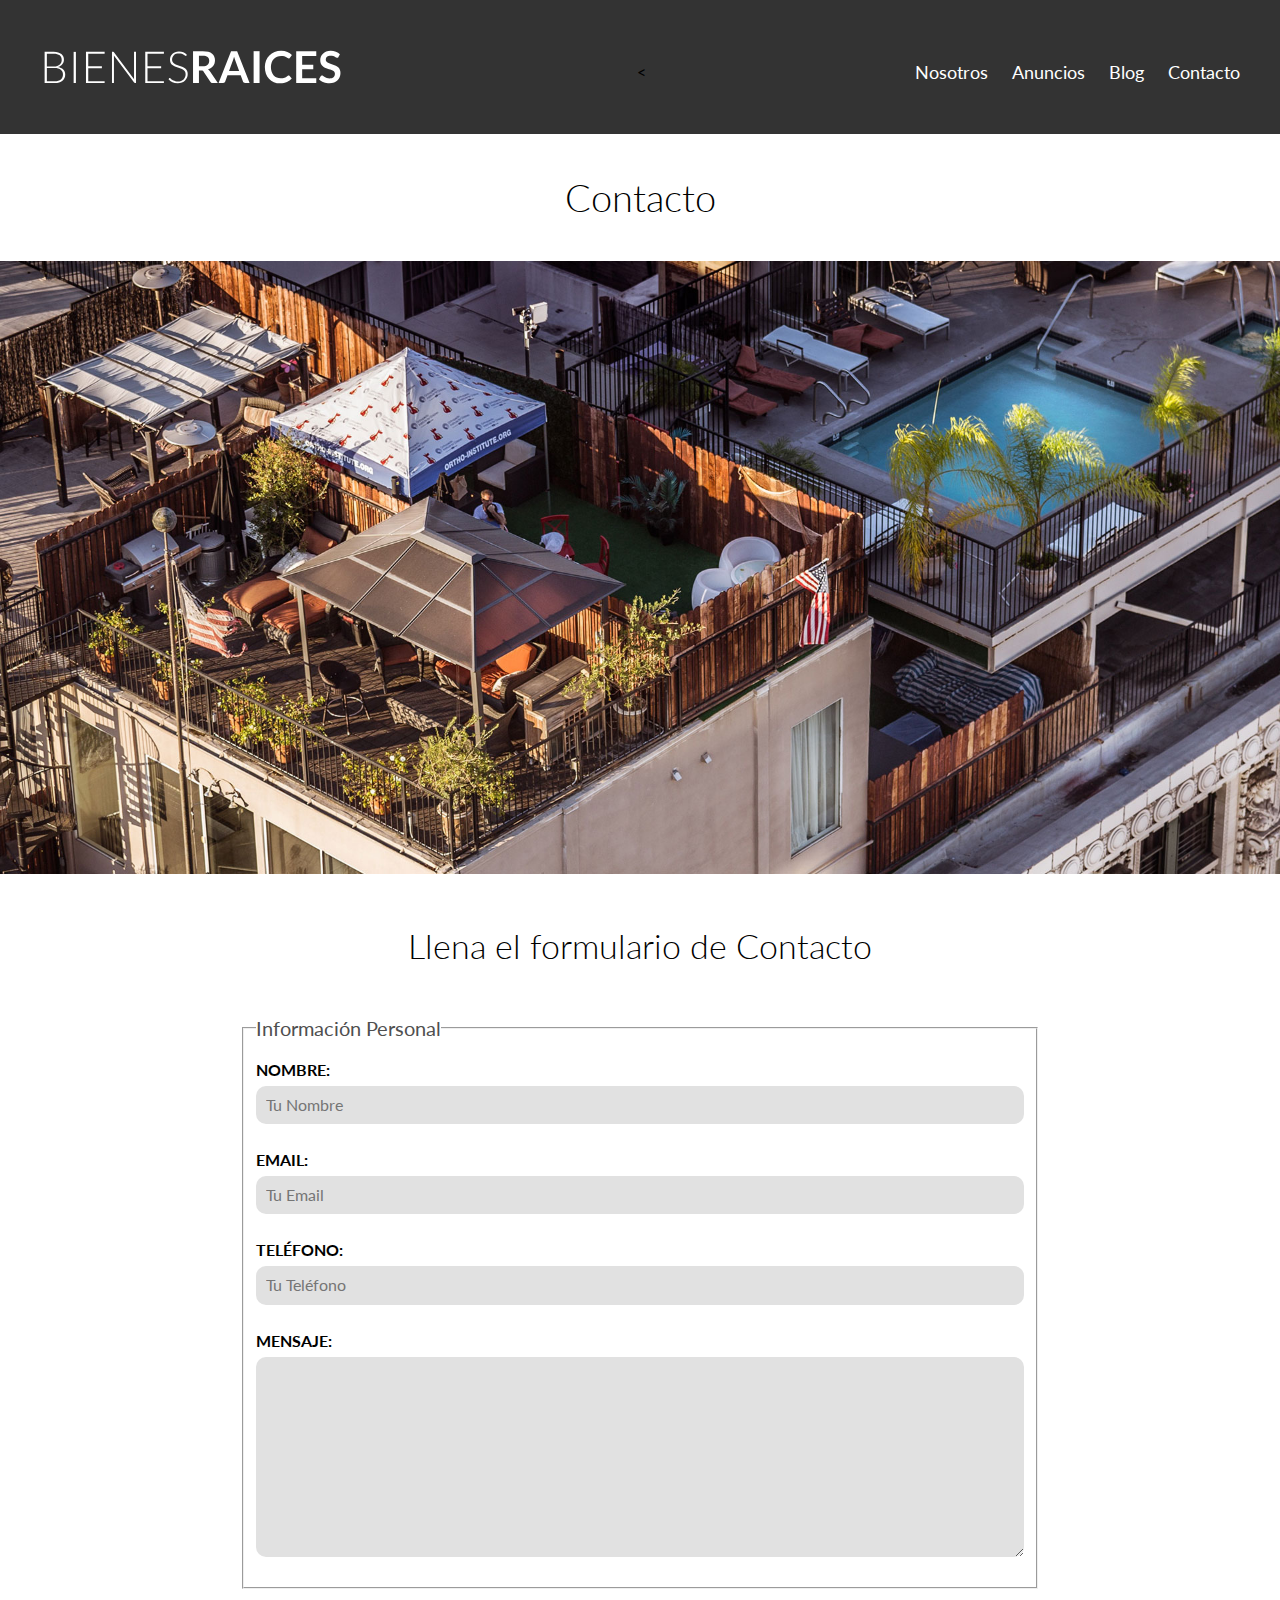
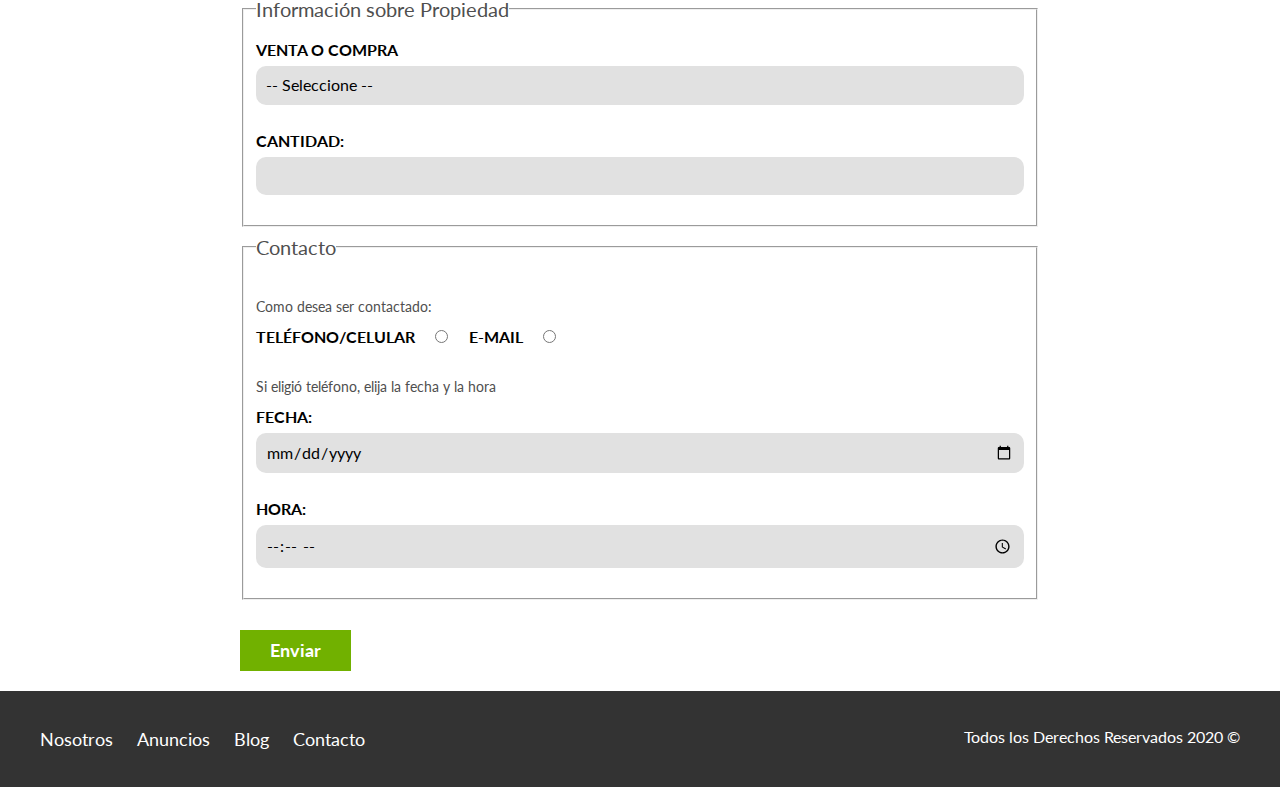
<file: contacto.html>
<!DOCTYPE html>
<html lang="en" dir="ltr">
  <head>
    <meta charset="utf-8">
    <title>Bienes Raíces</title>
    <link rel="preconnect" href="https://fonts.gstatic.com">
    <link href="https://fonts.googleapis.com/css2?family=Lato:wght@300;400;700;900&display=swap" rel="stylesheet">
    <link rel="stylesheet" href="css/normalize.css">
    <link rel="stylesheet" href="css/style.css">
  </head>
  <body>

    <header class="site-header">
      <div class="contenedor contenido-header">
        <div class="barra">
          <a href="/">
            <img src="img/logo.svg" alt="Logotipo de Bienes Raíces">
          </a>

          <<div class="mobile-menu">
            <a href="#navegacion">
              <img src="img/barras.svg" alt="Icono Menú">
            </a>
          </div>

          <nav id="navegacion" class="navegacion">
            <a href="nosotros.html">Nosotros</a>
            <a href="anuncios.html">Anuncios</a>
            <a href="blog.html">Blog</a>
            <a href="contacto.html">Contacto</a>
          </nav>
        </div>
      </div>
    </header>

    <h1 class="fw-300 centrar">Contacto</h1>
    <img src="img/destacada3.jpg" alt="Imagen Principal">

    <main class="contenedor seccion contenido-centrado">
      <h2 class="fw-300 centrar">Llena el formulario de Contacto</h2>
      <form>
        <fieldset>
          <legend>Información Personal</legend>

          <label for="nombre">Nombre:</label>
          <input type="text" id="nombre" placeholder="Tu Nombre">

          <label for="email">Email:</label>
          <input type="email" id="email" placeholder="Tu Email" required>

          <label for="telefono">Teléfono:</label>
          <input type="tel" id="telefono" placeholder="Tu Teléfono">

          <label for="mensaje">Mensaje:</label>
          <textarea id="mensaje"></textarea>
        </fieldset>

        <fieldset>
          <legend>Información sobre Propiedad</legend>

          <label for="opciones">Venta o Compra</label>
          <select id="opciones">
            <option value="" disabled selected>-- Seleccione --</option>
            <option value="Compra">Compra</option>
            <option value="Venta">Venta</option>
          </select>

          <label for="cantidad">Cantidad:</label>
          <input type="number" id="cantidad" min="0" max="100" step="5">
        </fieldset>

        <fieldset>
          <legend>Contacto</legend>
          <p>Como desea ser contactado:</p>

          <div class="forma-contacto">
            <label for="celular">Teléfono/Celular</label>
            <input type="radio" id="celular" name="contacto" value="celular">

            <label for="correo">E-mail</label>
            <input type="radio" id="correo" name="contacto" value="correo">
          </div>

          <p>Si eligió teléfono, elija la fecha y la hora</p>
          <label for="fecha">Fecha:</label>
          <input type="date" id="fecha">

          <label for="hora">Hora:</label>
          <input type="time" id="hora" min="9:00" max="21:00">
        </fieldset>


        <input type="submit" value="Enviar" class="boton boton-verde">
      </form>
    </main>

    <footer class="site-footer seccion">
      <div class="contenedor contenedor-footer">
        <nav class="navegacion">
          <a href="nosotros.html">Nosotros</a>
          <a href="anuncios.html">Anuncios</a>
          <a href="blog.html">Blog</a>
          <a href="contacto.html">Contacto</a>
        </nav>
        <p class="copyright">Todos los Derechos Reservados 2020 &copy; </p>
      </div>
    </footer>
  </body>
</html>
</file>
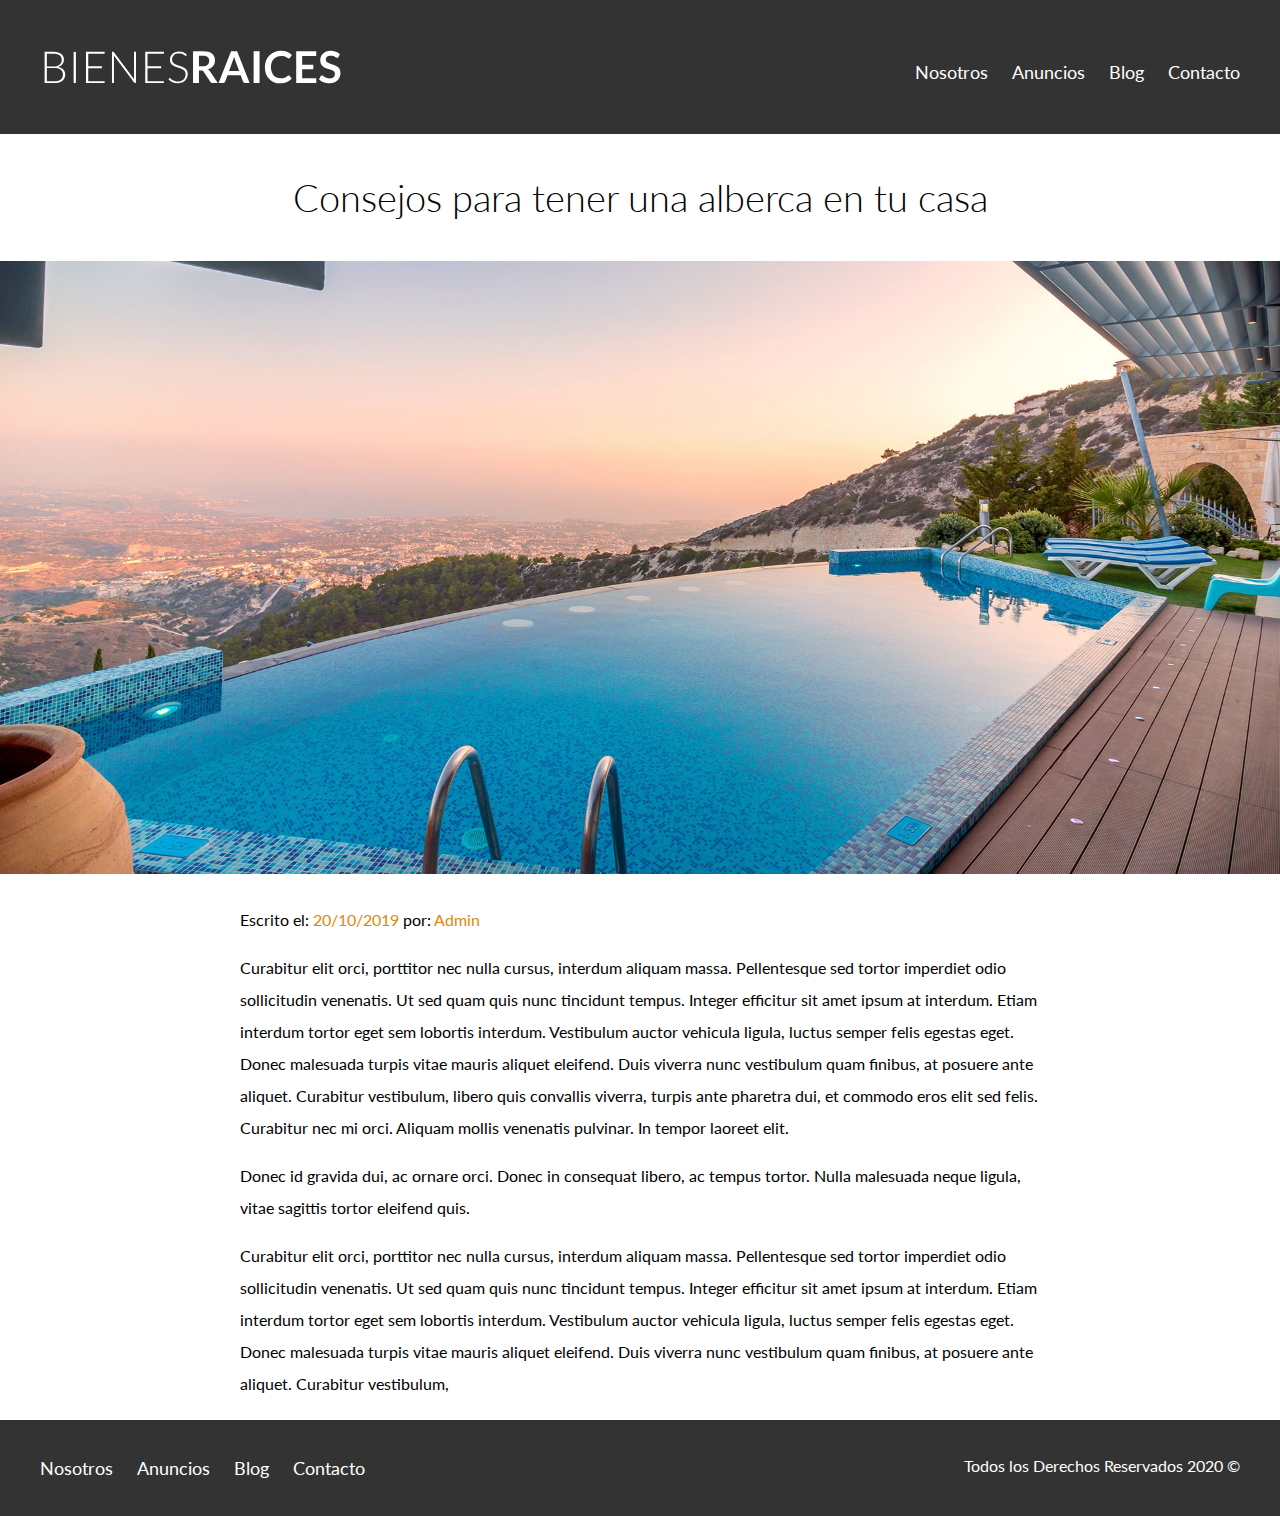
<file: entrada.html>
<!DOCTYPE html>
<html lang="en" dir="ltr">
  <head>
    <meta charset="utf-8">
    <title>Bienes Raíces</title>
    <link rel="preconnect" href="https://fonts.gstatic.com">
    <link href="https://fonts.googleapis.com/css2?family=Lato:wght@300;400;700;900&display=swap" rel="stylesheet">
    <link rel="stylesheet" href="css/normalize.css">
    <link rel="stylesheet" href="css/style.css">
  </head>
  <body>

    <header class="site-header">
      <div class="contenedor contenido-header">
        <div class="barra">
          <a href="/">
            <img src="img/logo.svg" alt="Logotipo de Bienes Raíces">
          </a>

          <div class="mobile-menu">
            <a href="#navegacion">
              <img src="img/barras.svg" alt="Icono Menú">
            </a>
          </div>

          <nav id="navegacion" class="navegacion">
            <a href="nosotros.html">Nosotros</a>
            <a href="anuncios.html">Anuncios</a>
            <a href="blog.html">Blog</a>
            <a href="contacto.html">Contacto</a>
          </nav>
        </div>
      </div>
    </header>

    <h1 class="fw-300 centrar">Consejos para tener una alberca en tu casa</h1>
    <img src="img/destacada2.jpg" alt="Imagen Alberca">

    <main class="contenedor seccion contenido-centrado texto-entrada">
      <p>Escrito el: <span>20/10/2019</span> por: <span>Admin</span></p>
      
      <p>Curabitur elit orci, porttitor nec nulla cursus, interdum aliquam massa. Pellentesque sed tortor imperdiet odio sollicitudin venenatis. Ut sed quam quis nunc tincidunt tempus. Integer efficitur sit amet ipsum at interdum. Etiam interdum tortor eget sem lobortis interdum. Vestibulum auctor vehicula ligula, luctus semper felis egestas eget. Donec malesuada turpis vitae mauris aliquet eleifend. Duis viverra nunc vestibulum quam finibus, at posuere ante aliquet. Curabitur vestibulum,     libero quis convallis viverra, turpis ante pharetra dui, et commodo eros elit sed felis. Curabitur nec mi orci. Aliquam mollis venenatis pulvinar. In tempor laoreet elit.</p>

      <p>Donec id gravida dui, ac ornare orci. Donec in consequat libero, ac tempus tortor. Nulla malesuada neque ligula, vitae sagittis tortor eleifend quis.</p>

      <p>Curabitur elit orci, porttitor nec nulla cursus, interdum aliquam massa. Pellentesque sed tortor imperdiet odio sollicitudin venenatis. Ut sed quam quis nunc tincidunt tempus. Integer efficitur sit amet ipsum at interdum. Etiam interdum tortor eget sem lobortis interdum. Vestibulum auctor vehicula ligula, luctus semper felis egestas eget. Donec malesuada turpis vitae mauris aliquet eleifend. Duis viverra nunc vestibulum quam finibus, at posuere ante aliquet. Curabitur vestibulum,
    </main>


    <footer class="site-footer seccion">
      <div class="contenedor contenedor-footer">
        <nav class="navegacion">
          <a href="nosotros.html">Nosotros</a>
          <a href="anuncios.html">Anuncios</a>
          <a href="blog.html">Blog</a>
          <a href="contacto.html">Contacto</a>
        </nav>
        <p class="copyright">Todos los Derechos Reservados 2020 &copy; </p>
      </div>
    </footer>
  </body>
</html>
</file>
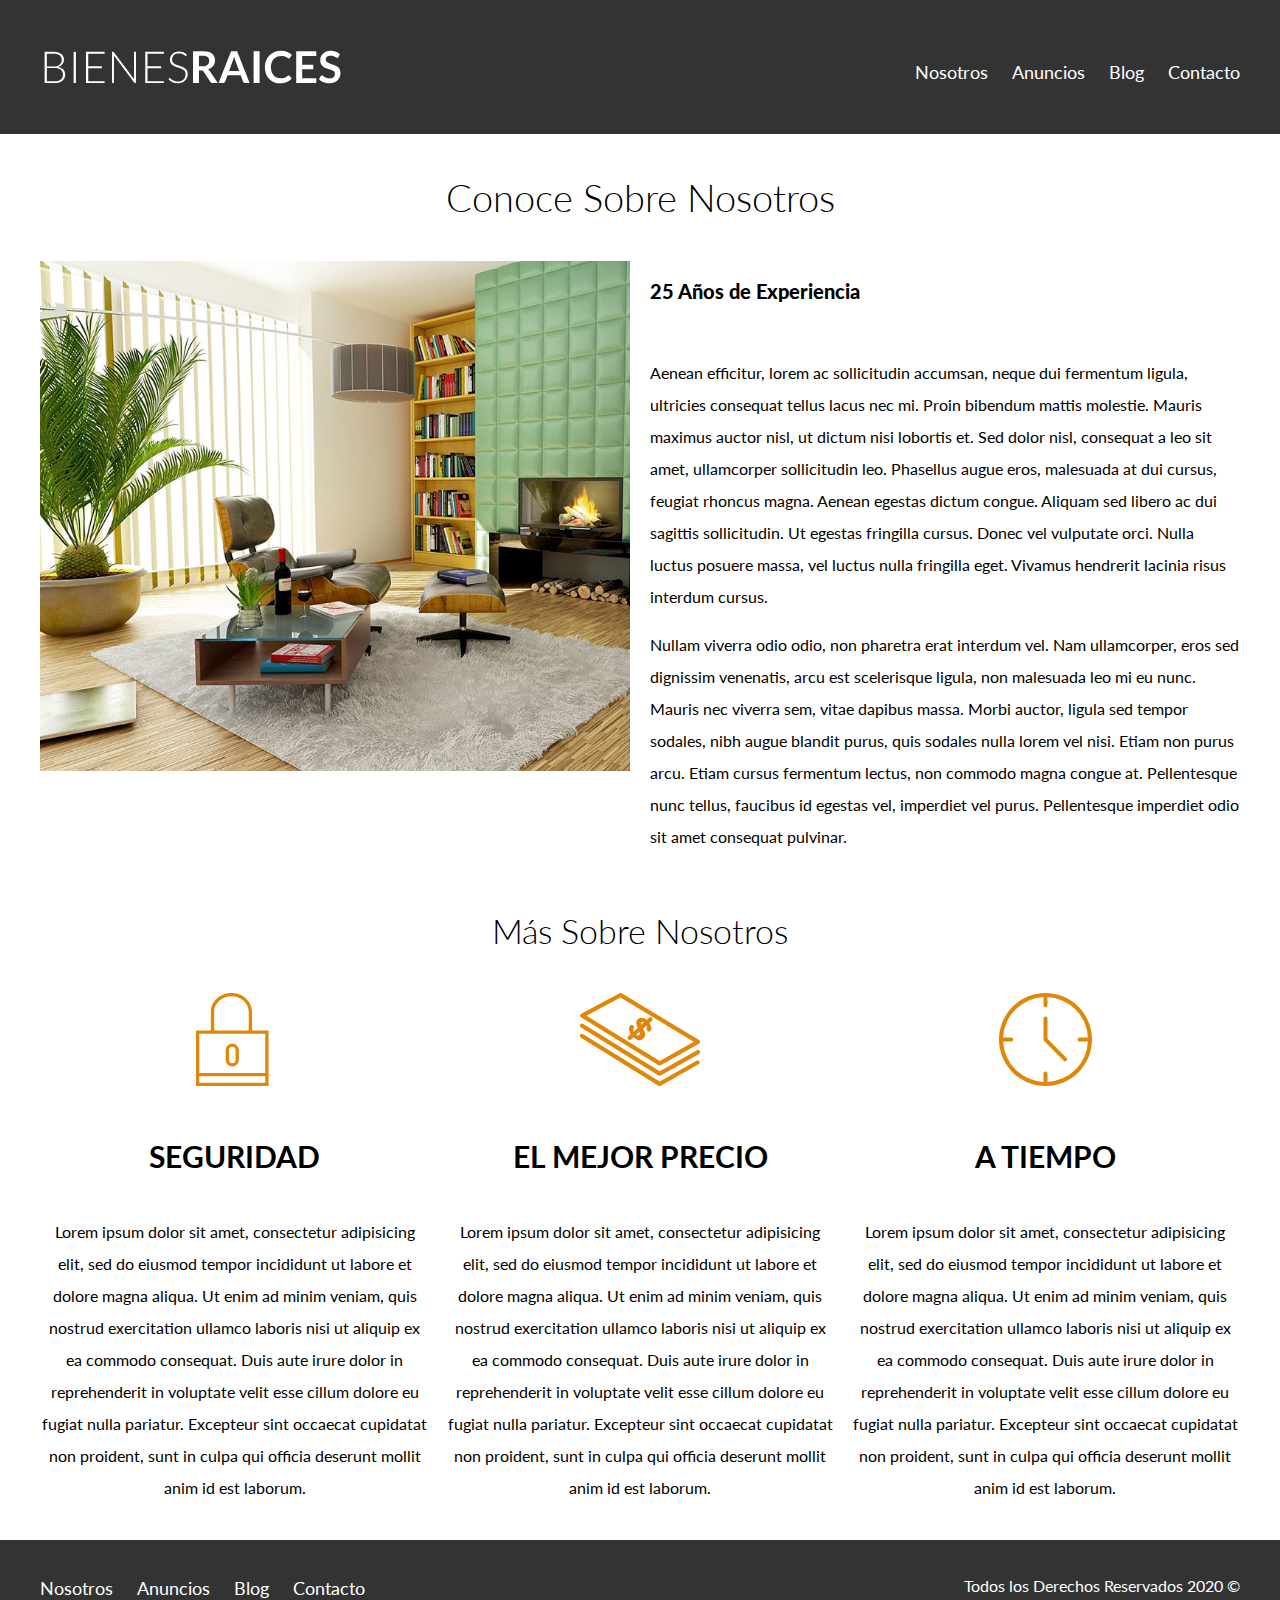
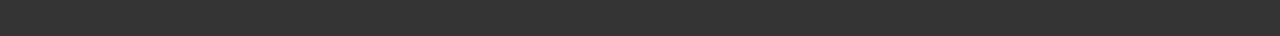
<file: nosotros.html>
<!DOCTYPE html>
<html lang="en" dir="ltr">
  <head>
    <meta charset="utf-8">
    <title>Bienes Raíces</title>
    <link rel="preconnect" href="https://fonts.gstatic.com">
    <link href="https://fonts.googleapis.com/css2?family=Lato:wght@300;400;700;900&display=swap" rel="stylesheet">
    <link rel="stylesheet" href="css/normalize.css">
    <link rel="stylesheet" href="css/style.css">
  </head>
  <body>

    <header class="site-header">
      <div class="contenedor contenido-header">
        <div class="barra">
          <a href="/">
            <img src="img/logo.svg" alt="Logotipo de Bienes Raíces">
          </a>

          <div class="mobile-menu">
            <a href="#navegacion">
              <img src="img/barras.svg" alt="Icono Menú">
            </a>
          </div>

          <nav id="navegacion" class="navegacion">
            <a href="nosotros.html">Nosotros</a>
            <a href="anuncios.html">Anuncios</a>
            <a href="blog.html">Blog</a>
            <a href="contacto.html">Contacto</a>
          </nav>
        </div>
      </div>
    </header>

    <main class="contenedor">
      <h1 class="fw-300 centrar">Conoce Sobre Nosotros</h1>

      <div class="contenido-nosotros">
          <div class="imagen">
            <img src="img/nosotros.jpg" alt="Imagen Sobre Nosotros">
          </div>
          <div class="texto-nosotros">
            <blockquote>25 Años de Experiencia</blockquote>
            <p>Aenean efficitur, lorem ac sollicitudin accumsan, neque dui fermentum ligula, ultricies consequat tellus lacus nec mi. Proin bibendum mattis molestie. Mauris maximus auctor nisl, ut dictum nisi lobortis et. Sed dolor nisl, consequat a leo sit amet, ullamcorper sollicitudin leo. Phasellus augue eros, malesuada at dui cursus, feugiat rhoncus magna. Aenean egestas dictum congue. Aliquam sed libero ac dui sagittis sollicitudin. Ut egestas fringilla cursus. Donec vel vulputate orci. Nulla luctus posuere massa, vel luctus nulla fringilla eget. Vivamus hendrerit lacinia risus interdum cursus.</p>

            <p>Nullam viverra odio odio, non pharetra erat interdum vel. Nam ullamcorper, eros sed dignissim venenatis, arcu est scelerisque ligula, non malesuada leo mi eu nunc. Mauris nec viverra sem, vitae dapibus massa. Morbi auctor, ligula sed tempor sodales, nibh augue blandit purus, quis sodales nulla lorem vel nisi. Etiam non purus arcu. Etiam cursus fermentum lectus, non commodo magna congue at. Pellentesque nunc tellus, faucibus id egestas vel, imperdiet vel purus. Pellentesque imperdiet odio sit amet consequat pulvinar.</p>
          </div>
      </div>
    </main>

    <section class="seccion contenedor">
      <h2 class="fw-300 centrar">Más Sobre Nosotros</h2>

      <div class="iconos-nosotros">
        <div class="icono">
          <img src="img/icono1.svg" alt="Icono Seguridad">
          <h3>Seguridad</h3>
          <p>Lorem ipsum dolor sit amet, consectetur adipisicing elit, sed do eiusmod tempor incididunt ut labore et dolore magna aliqua. Ut enim ad minim veniam, quis nostrud exercitation ullamco laboris nisi ut aliquip ex ea commodo consequat. Duis aute irure dolor in reprehenderit in voluptate velit esse cillum dolore eu fugiat nulla pariatur. Excepteur sint occaecat cupidatat non proident, sunt in culpa qui officia deserunt mollit anim id est laborum.</p>
        </div>

        <div class="icono">
          <img src="img/icono2.svg" alt="Icono Mejor Precio">
          <h3>El Mejor Precio</h3>
          <p>Lorem ipsum dolor sit amet, consectetur adipisicing elit, sed do eiusmod tempor incididunt ut labore et dolore magna aliqua. Ut enim ad minim veniam, quis nostrud exercitation ullamco laboris nisi ut aliquip ex ea commodo consequat. Duis aute irure dolor in reprehenderit in voluptate velit esse cillum dolore eu fugiat nulla pariatur. Excepteur sint occaecat cupidatat non proident, sunt in culpa qui officia deserunt mollit anim id est laborum.</p>
        </div>

        <div class="icono">
          <img src="img/icono3.svg" alt="Icono A Tiempo">
          <h3>A Tiempo</h3>
          <p>Lorem ipsum dolor sit amet, consectetur adipisicing elit, sed do eiusmod tempor incididunt ut labore et dolore magna aliqua. Ut enim ad minim veniam, quis nostrud exercitation ullamco laboris nisi ut aliquip ex ea commodo consequat. Duis aute irure dolor in reprehenderit in voluptate velit esse cillum dolore eu fugiat nulla pariatur. Excepteur sint occaecat cupidatat non proident, sunt in culpa qui officia deserunt mollit anim id est laborum.</p>
        </div>
      </div>
    </section>


    <footer class="site-footer seccion">
      <div class="contenedor contenedor-footer">
        <nav class="navegacion">
          <a href="nosotros.html">Nosotros</a>
          <a href="anuncios.html">Anuncios</a>
          <a href="blog.html">Blog</a>
          <a href="contacto.html">Contacto</a>
        </nav>
        <p class="copyright">Todos los Derechos Reservados 2020 &copy; </p>
      </div>
    </footer>
  </body>
</html>
</file>
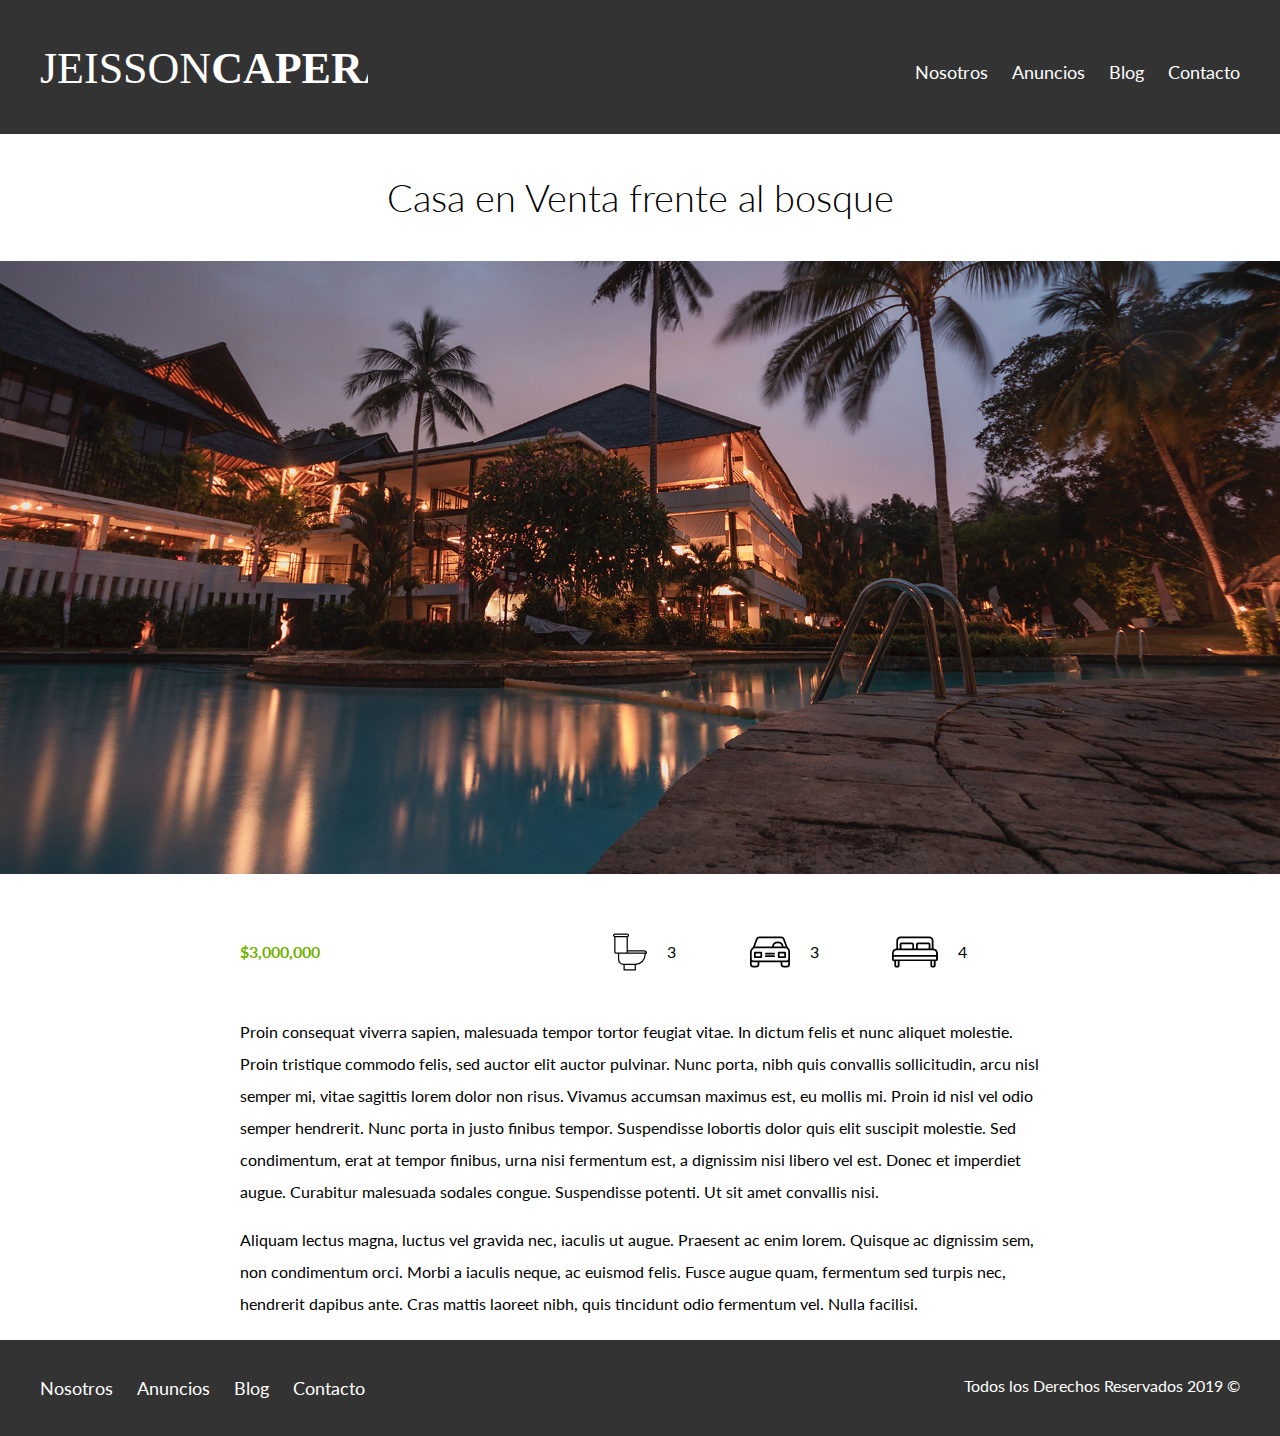
<file: Archivos Bienes Raices/Proyecto Finalizado/anuncio.html>
<!DOCTYPE html>
<html lang="en">
<head>
    <meta charset="UTF-8">
    <meta name="viewport" content="width=device-width, initial-scale=1.0">
    <meta http-equiv="X-UA-Compatible" content="ie=edge">
    <title>Bienes Raices</title>
    <link href="https://fonts.googleapis.com/css?family=Lato:300,400,700,900" rel="stylesheet">
    <link rel="stylesheet" href="css/normalize.css">
    <link rel="stylesheet" href="css/styles.css">
</head>
<body>

    <header class="site-header">
        <div class="contenedor contenido-header">
            <div class="barra">
                <a href="/">
                    <img src="img/logo.svg" alt="Logotipo de Bienes Raices">
                </a>
                <div class="mobile-menu">
                    <a href="#navegacion">
                        <img src="img/barras.svg" alt="Icono Menu">
                    </a>
                </div>

                <nav id="navegacion" class="navegacion">
                    <a href="nosotros.html">Nosotros</a>
                    <a href="anuncios.html">Anuncios</a>
                    <a href="blog.html">Blog</a>
                    <a href="contacto.html">Contacto</a>
                </nav>
            </div>
        </div> <!-- contenedor -->
    </header>

    <h1 class="fw-300 centrar-texto">Casa en Venta frente al bosque</h1>
    <img src="img/destacada.jpg" alt="Imagen Anuncio">

    <main class="contenedor seccion contenido-centrado">
        <div class="resumen-propiedad">
            <p class="precio">$3,000,000</p>
            <ul class="iconos-caracteristicas">
                <li>
                    <img src="img/icono_wc.svg" alt="icono wc">
                    <p>3</p>
                </li>
                <li>
                    <img src="img/icono_estacionamiento.svg" alt="icono autos">
                    <p>3</p>
                </li>
                <li>
                    <img src="img/icono_dormitorio.svg" alt="icono habitaciones">
                    <p>4</p>
                </li>
            </ul>
        </div><!--.resumen-propiedad-->

        <p>Proin consequat viverra sapien, malesuada tempor tortor feugiat vitae. In dictum felis et nunc aliquet molestie. Proin tristique commodo felis, sed auctor elit auctor pulvinar. Nunc porta, nibh quis convallis sollicitudin, arcu nisl semper mi, vitae sagittis lorem dolor non risus. Vivamus accumsan maximus est, eu mollis mi. Proin id nisl vel odio semper hendrerit. Nunc porta in justo finibus tempor. Suspendisse lobortis dolor quis elit suscipit molestie. Sed condimentum, erat at tempor finibus, urna nisi fermentum est, a dignissim nisi libero vel est. Donec et imperdiet augue. Curabitur malesuada sodales congue. Suspendisse potenti. Ut sit amet convallis nisi.</p>

        <p>Aliquam lectus magna, luctus vel gravida nec, iaculis ut augue. Praesent ac enim lorem. Quisque ac dignissim sem, non condimentum orci. Morbi a iaculis neque, ac euismod felis. Fusce augue quam, fermentum sed turpis nec, hendrerit dapibus ante. Cras mattis laoreet nibh, quis tincidunt odio fermentum vel. Nulla facilisi.</p>
    </main>

    <footer class="site-footer seccion">
        <div class="contenedor contenedor-footer">
            <nav class="navegacion">
                <a href="nosotros.html">Nosotros</a>
                <a href="anuncios.html">Anuncios</a>
                <a href="blog.html">Blog</a>
                <a href="contacto.html">Contacto</a>
            </nav>
            <p class="copyright">Todos los Derechos Reservados 2019 &copy; </p>
        </div>
    </footer>
</body>
</html>
</file>
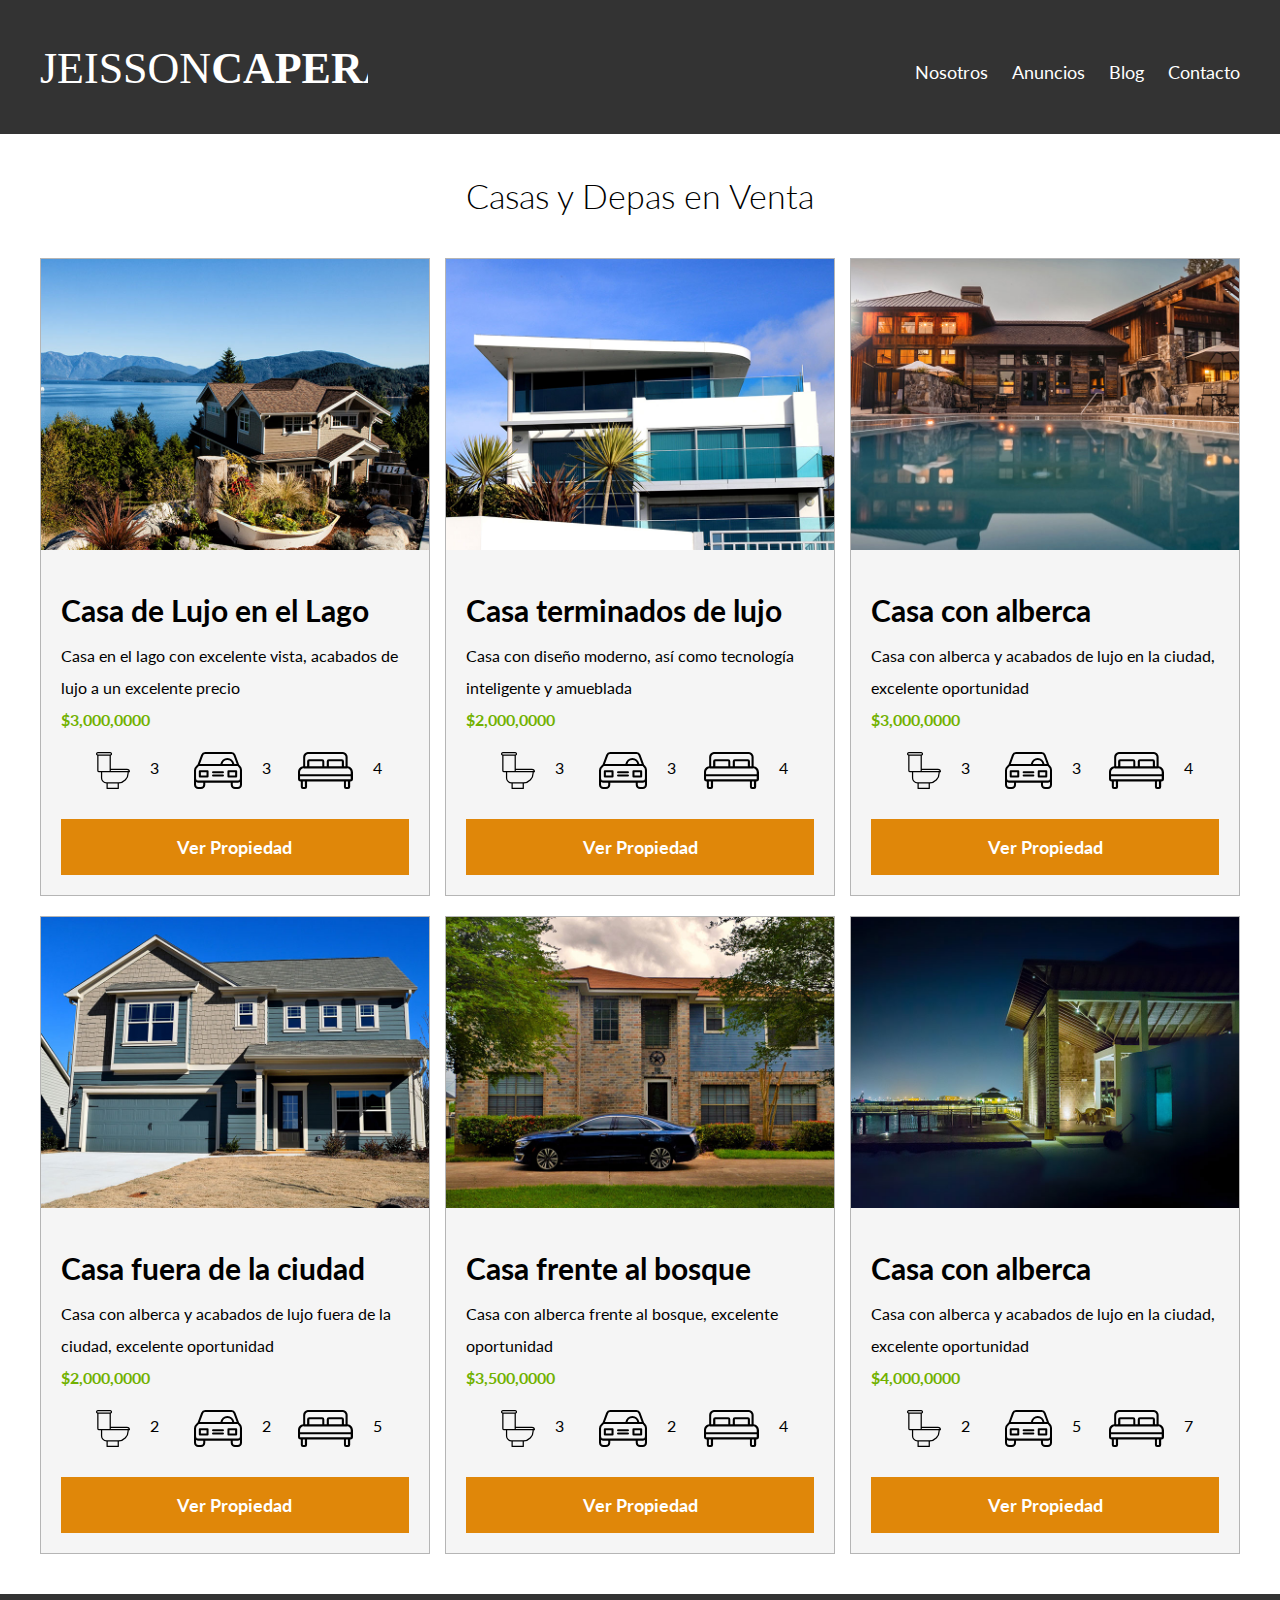
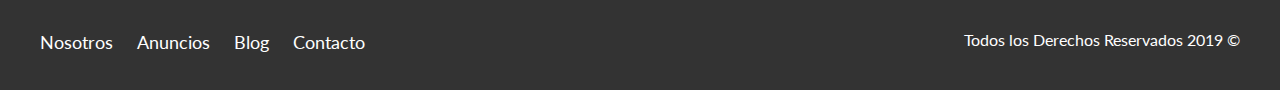
<file: Archivos Bienes Raices/Proyecto Finalizado/anuncios.html>
<!DOCTYPE html>
<html lang="en">
<head>
    <meta charset="UTF-8">
    <meta name="viewport" content="width=device-width, initial-scale=1.0">
    <meta http-equiv="X-UA-Compatible" content="ie=edge">
    <title>Bienes Raices</title>
    <link href="https://fonts.googleapis.com/css?family=Lato:300,400,700,900" rel="stylesheet">
    <link rel="stylesheet" href="css/normalize.css">
    <link rel="stylesheet" href="css/styles.css">
</head>
<body>

    <header class="site-header">
        <div class="contenedor contenido-header">
            <div class="barra">
                <a href="/">
                    <img src="img/logo.svg" alt="Logotipo de Bienes Raices">
                </a>
                <div class="mobile-menu">
                    <a href="#navegacion">
                        <img src="img/barras.svg" alt="Icono Menu">
                    </a>
                </div>

                <nav id="navegacion" class="navegacion">
                    <a href="nosotros.html">Nosotros</a>
                    <a href="anuncios.html">Anuncios</a>
                    <a href="blog.html">Blog</a>
                    <a href="contacto.html">Contacto</a>
                </nav>
            </div>
        </div> <!-- contenedor -->
    </header>

    <main class="seccion contenedor">
        <h2 class="fw-300 centrar-texto">Casas y Depas en Venta</h2>

        <div class="contenedor-anuncios">
            <div class="anuncio">
                <img src="img/anuncio1.jpg" alt="Anuncio casa en el lago">
                <div class="contenido-anuncio">
                    <h3>Casa de Lujo en el Lago</h3>
                    <p>Casa en el lago con excelente vista, acabados de lujo a un excelente precio</p>
                    <p class="precio">$3,000,0000</p>

                    <ul class="iconos-caracteristicas">
                        <li>
                            <img src="img/icono_wc.svg" alt="icono wc">
                            <p>3</p>
                        </li>
                        <li>
                            <img src="img/icono_estacionamiento.svg" alt="icono autos">
                            <p>3</p>
                        </li>
                        <li>
                            <img src="img/icono_dormitorio.svg" alt="icono habitaciones">
                            <p>4</p>
                        </li>
                    </ul>


                    <a href="anuncio.html" class="boton boton-amarillo d-block">Ver Propiedad</a>
                </div>
            </div>

            <div class="anuncio">
                <img src="img/anuncio2.jpg" alt="Anuncio casa de lujo">
                <div class="contenido-anuncio">
                    <h3>Casa terminados de lujo</h3>
                    <p>Casa con diseño moderno, así como tecnología inteligente y amueblada</p>
                    <p class="precio">$2,000,0000</p>
                    <ul class="iconos-caracteristicas">
                        <li>
                            <img src="img/icono_wc.svg" alt="icono wc">
                            <p>3</p>
                        </li>
                        <li>
                            <img src="img/icono_estacionamiento.svg" alt="icono autos">
                            <p>3</p>
                        </li>
                        <li>
                            <img src="img/icono_dormitorio.svg" alt="icono habitaciones">
                            <p>4</p>
                        </li>
                    </ul>

                    <a href="anuncio.html" class="boton boton-amarillo d-block">Ver Propiedad</a>
                </div>
            </div>

            <div class="anuncio">
                <img src="img/anuncio3.jpg" alt="Anuncio casa con alberca">
                <div class="contenido-anuncio">
                    <h3>Casa con alberca</h3>
                    <p>Casa con alberca y acabados de lujo en la ciudad, excelente oportunidad</p>
                    <p class="precio">$3,000,0000</p>
                    <ul class="iconos-caracteristicas">
                        <li>
                            <img src="img/icono_wc.svg" alt="icono wc">
                            <p>3</p>
                        </li>
                        <li>
                            <img src="img/icono_estacionamiento.svg" alt="icono autos">
                            <p>3</p>
                        </li>
                        <li>
                            <img src="img/icono_dormitorio.svg" alt="icono habitaciones">
                            <p>4</p>
                        </li>
                    </ul>

                    <a href="anuncio.html" class="boton boton-amarillo d-block">Ver Propiedad</a>
                </div><!--contenido anuncio-->
            </div> <!--anuncio-->

            <div class="anuncio">
                <img src="img/anuncio4.jpg" alt="Anuncio casa de lujo">
                <div class="contenido-anuncio">
                    <h3>Casa fuera de la ciudad</h3>
                    <p>Casa con alberca y acabados de lujo fuera de la ciudad, excelente oportunidad</p>
                    <p class="precio">$2,000,0000</p>
                    <ul class="iconos-caracteristicas">
                        <li>
                            <img src="img/icono_wc.svg" alt="icono wc">
                            <p>2</p>
                        </li>
                        <li>
                            <img src="img/icono_estacionamiento.svg" alt="icono autos">
                            <p>2</p>
                        </li>
                        <li>
                            <img src="img/icono_dormitorio.svg" alt="icono habitaciones">
                            <p>5</p>
                        </li>
                    </ul>

                    <a href="anuncio.html" class="boton boton-amarillo d-block">Ver Propiedad</a>
                </div><!--contenido anuncio-->
            </div> <!--anuncio-->
        
            <div class="anuncio">
                <img src="img/anuncio5.jpg" alt="Anuncio casa con alberca">
                <div class="contenido-anuncio">
                    <h3>Casa frente al bosque</h3>
                    <p>Casa con alberca frente al bosque, excelente oportunidad</p>
                    <p class="precio">$3,500,0000</p>
                    <ul class="iconos-caracteristicas">
                        <li>
                            <img src="img/icono_wc.svg" alt="icono wc">
                            <p>3</p>
                        </li>
                        <li>
                            <img src="img/icono_estacionamiento.svg" alt="icono autos">
                            <p>2</p>
                        </li>
                        <li>
                            <img src="img/icono_dormitorio.svg" alt="icono habitaciones">
                            <p>4</p>
                        </li>
                    </ul>

                    <a href="anuncio.html" class="boton boton-amarillo d-block">Ver Propiedad</a>
                </div><!--contenido anuncio-->
            </div> <!--anuncio-->

            <div class="anuncio">
                <img src="img/anuncio6.jpg" alt="Anuncio casa con alberca">
                <div class="contenido-anuncio">
                    <h3>Casa con alberca</h3>
                    <p>Casa con alberca y acabados de lujo en la ciudad, excelente oportunidad</p>
                    <p class="precio">$4,000,0000</p>
                    <ul class="iconos-caracteristicas">
                        <li>
                            <img src="img/icono_wc.svg" alt="icono wc">
                            <p>2</p>
                        </li>
                        <li>
                            <img src="img/icono_estacionamiento.svg" alt="icono autos">
                            <p>5</p>
                        </li>
                        <li>
                            <img src="img/icono_dormitorio.svg" alt="icono habitaciones">
                            <p>7</p>
                        </li>
                    </ul>

                    <a href="anuncio.html" class="boton boton-amarillo d-block">Ver Propiedad</a>
                </div><!--contenido anuncio-->
            </div> <!--anuncio-->
        </div>
    </main>

    <footer class="site-footer seccion">
        <div class="contenedor contenedor-footer">
            <nav class="navegacion">
                <a href="nosotros.html">Nosotros</a>
                <a href="anuncios.html">Anuncios</a>
                <a href="blog.html">Blog</a>
                <a href="contacto.html">Contacto</a>
            </nav>
            <p class="copyright">Todos los Derechos Reservados 2019 &copy; </p>
        </div>
    </footer>
</body>
</html>
</file>
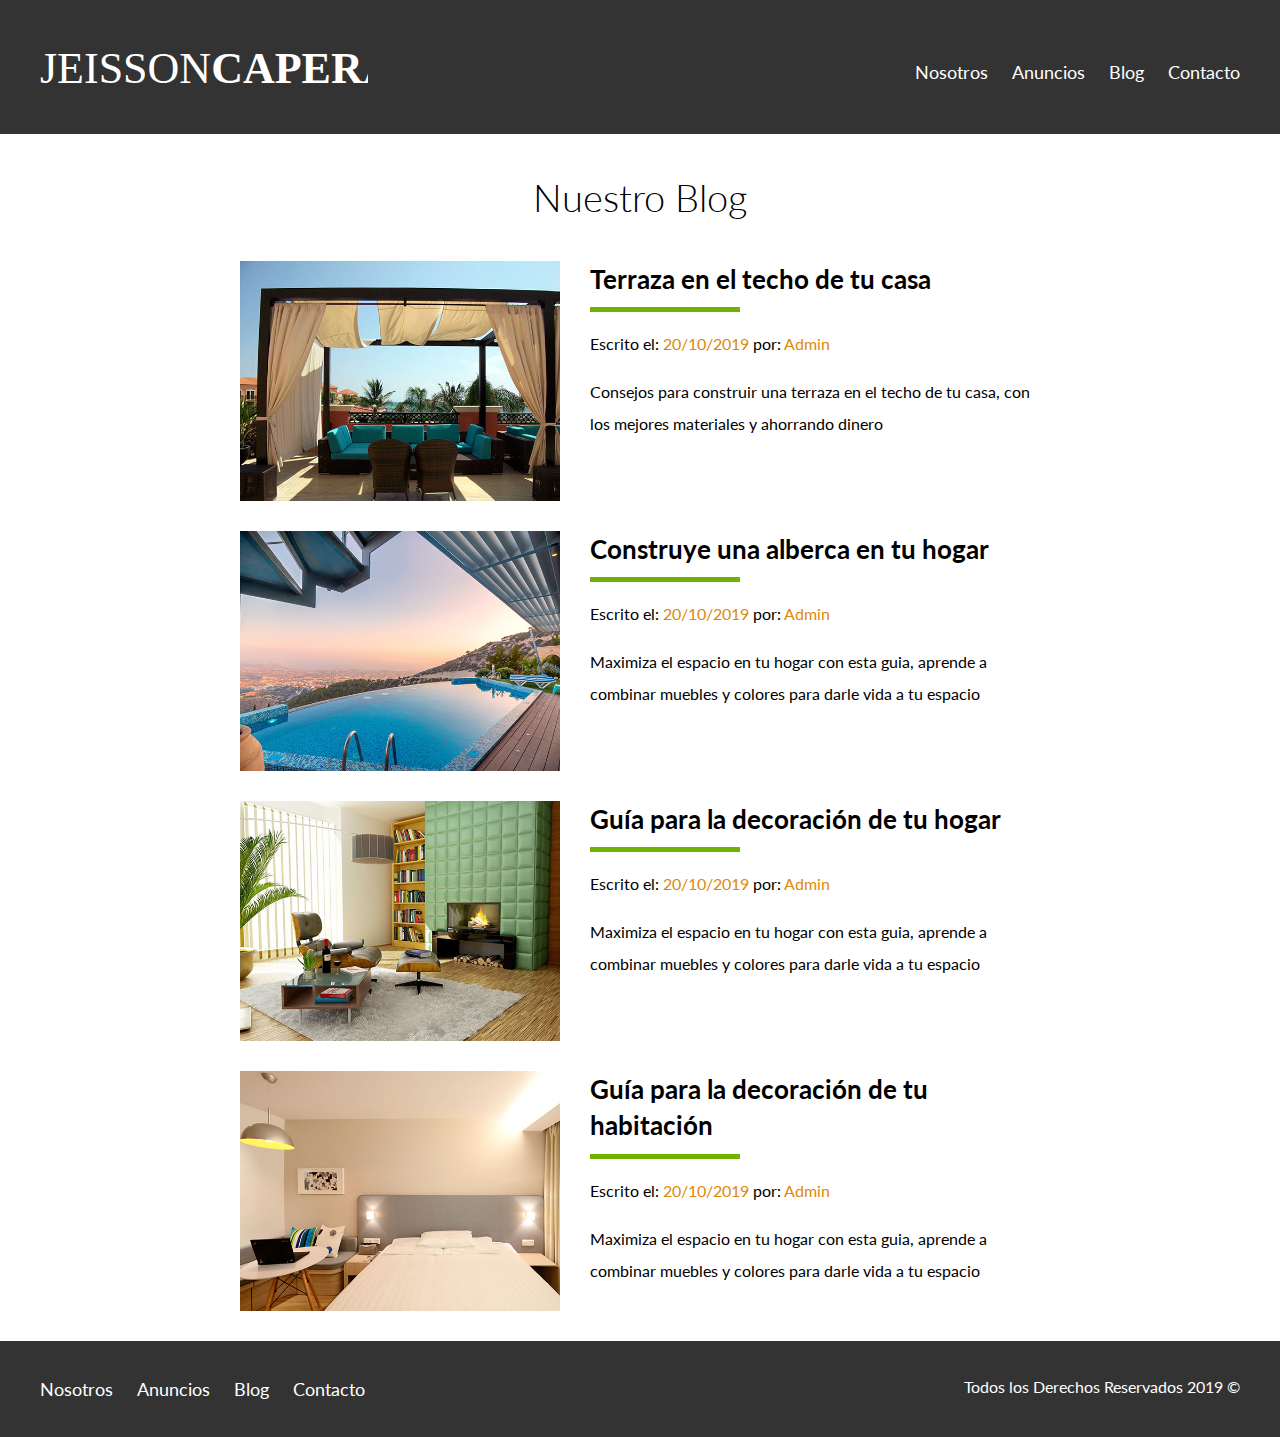
<file: Archivos Bienes Raices/Proyecto Finalizado/blog.html>
<!DOCTYPE html>
<html lang="en">
<head>
    <meta charset="UTF-8">
    <meta name="viewport" content="width=device-width, initial-scale=1.0">
    <meta http-equiv="X-UA-Compatible" content="ie=edge">
    <title>Bienes Raices</title>
    <link href="https://fonts.googleapis.com/css?family=Lato:300,400,700,900" rel="stylesheet">
    <link rel="stylesheet" href="css/normalize.css">
    <link rel="stylesheet" href="css/styles.css">
</head>
<body>

    <header class="site-header">
        <div class="contenedor contenido-header">
            <div class="barra">
                <a href="/">
                    <img src="img/logo.svg" alt="Logotipo de Bienes Raices">
                </a>
                <div class="mobile-menu">
                    <a href="#navegacion">
                        <img src="img/barras.svg" alt="Icono Menu">
                    </a>
                </div>

                <nav id="navegacion" class="navegacion">
                    <a href="nosotros.html">Nosotros</a>
                    <a href="anuncios.html">Anuncios</a>
                    <a href="blog.html">Blog</a>
                    <a href="contacto.html">Contacto</a>
                </nav>
            </div>
        </div> <!-- contenedor -->
    </header>

    

    <main class="contenedor seccion contenido-centrado">
        <h1 class="fw-300 centrar-texto">Nuestro Blog</h1>

        <article class="entrada-blog">
            <div class="imagen">
                <img src="img/blog1.jpg" alt="Entrada de blog">
            </div>
            <div class="texto-entrada">
                <a href="entrada.html">
                    <h4>Terraza  en el techo de tu casa</h4>
                </a>
                <p>Escrito el: <span> 20/10/2019 </span> por: <span> Admin </span> </p>
                <p>Consejos para construir una terraza en el techo de tu casa, con los mejores materiales y ahorrando dinero</p>
            </div>
        </article>

        <article class="entrada-blog">
            <div class="imagen">
                <img src="img/blog2.jpg" alt="Entrada de blog">
            </div>
            <div class="texto-entrada">
                <a href="entrada.html">
                    <h4>Construye una alberca en tu hogar</h4>
                </a>
                <p>Escrito el: <span> 20/10/2019 </span> por: <span> Admin </span> </p>
                <p>Maximiza el espacio en tu hogar con esta guia, aprende a combinar muebles y colores para darle vida a tu espacio</p>
            </div>
        </article>

        <article class="entrada-blog">
            <div class="imagen">
                <img src="img/blog3.jpg" alt="Entrada de blog">
            </div>
            <div class="texto-entrada">
                <a href="entrada.html">
                    <h4>Guía para la decoración de tu hogar</h4>
                </a>
                <p>Escrito el: <span> 20/10/2019 </span> por: <span> Admin </span> </p>
                <p>Maximiza el espacio en tu hogar con esta guia, aprende a combinar muebles y colores para darle vida a tu espacio</p>
            </div>
        </article>

        <article class="entrada-blog">
            <div class="imagen">
                <img src="img/blog4.jpg" alt="Entrada de blog">
            </div>
            <div class="texto-entrada">
                <a href="entrada.html">
                    <h4>Guía para la decoración de tu habitación</h4>
                </a>
                <p>Escrito el: <span> 20/10/2019 </span> por: <span> Admin </span> </p>
                <p>Maximiza el espacio en tu hogar con esta guia, aprende a combinar muebles y colores para darle vida a tu espacio</p>
            </div>
        </article>
    </main>

    <footer class="site-footer seccion">
        <div class="contenedor contenedor-footer">
            <nav class="navegacion">
                <a href="nosotros.html">Nosotros</a>
                <a href="anuncios.html">Anuncios</a>
                <a href="blog.html">Blog</a>
                <a href="contacto.html">Contacto</a>
            </nav>
            <p class="copyright">Todos los Derechos Reservados 2019 &copy; </p>
        </div>
    </footer>
</body>
</html>
</file>
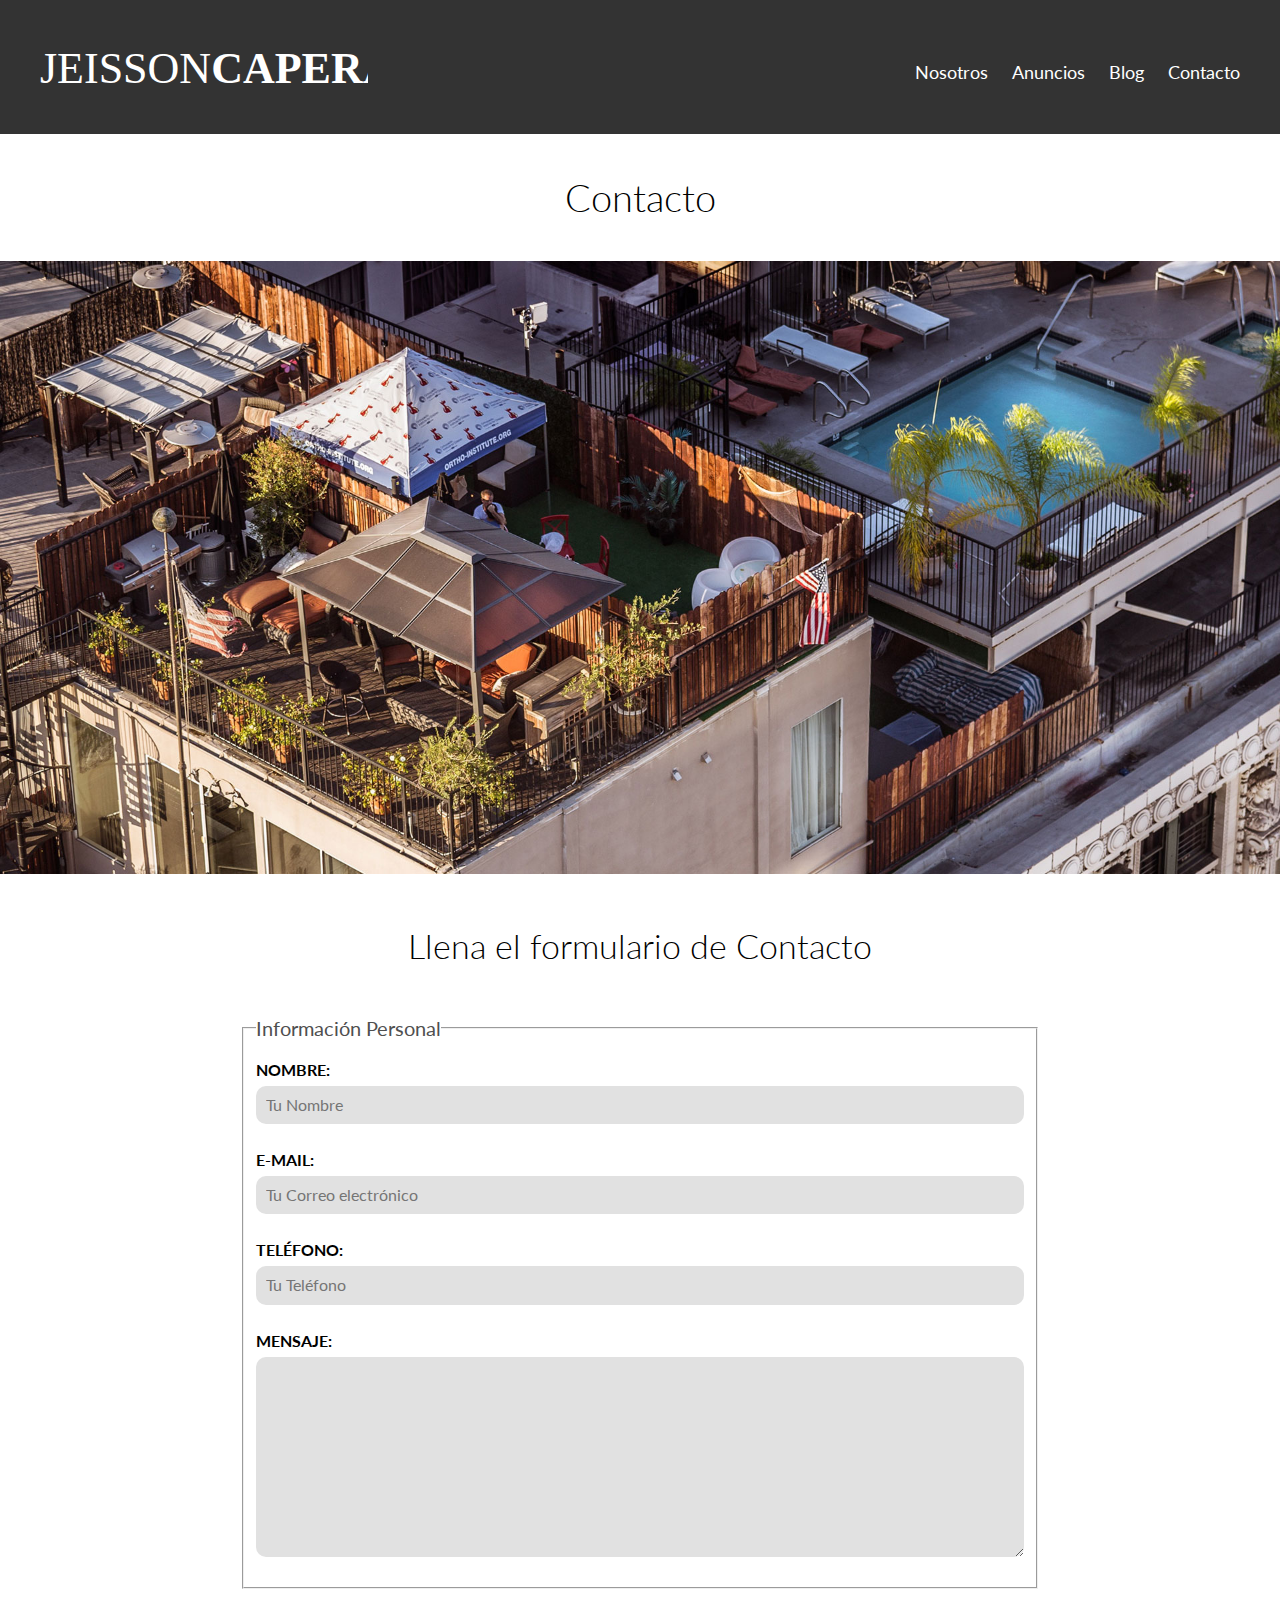
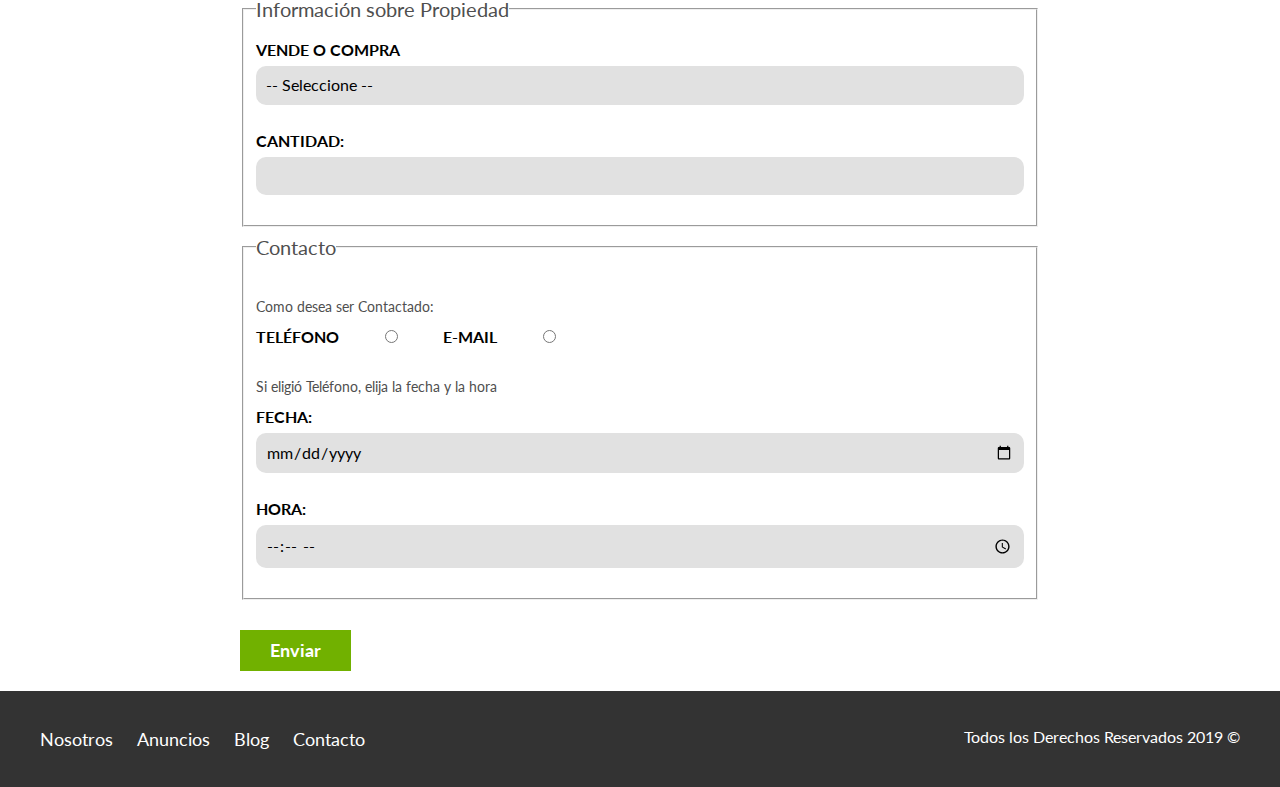
<file: Archivos Bienes Raices/Proyecto Finalizado/contacto.html>
<!DOCTYPE html>
<html lang="en">
<head>
    <meta charset="UTF-8">
    <meta name="viewport" content="width=device-width, initial-scale=1.0">
    <meta http-equiv="X-UA-Compatible" content="ie=edge">
    <title>Bienes Raices</title>
    <link href="https://fonts.googleapis.com/css?family=Lato:300,400,700,900" rel="stylesheet">
    <link rel="stylesheet" href="css/normalize.css">
    <link rel="stylesheet" href="css/styles.css">
</head>
<body>

    <header class="site-header">
        <div class="contenedor contenido-header">
            <div class="barra">
                <a href="/">
                    <img src="img/logo.svg" alt="Logotipo de Bienes Raices">
                </a>
                <div class="mobile-menu">
                    <a href="#navegacion">
                        <img src="img/barras.svg" alt="Icono Menu">
                    </a>
                </div>

                <nav id="navegacion" class="navegacion">
                    <a href="nosotros.html">Nosotros</a>
                    <a href="anuncios.html">Anuncios</a>
                    <a href="blog.html">Blog</a>
                    <a href="contacto.html">Contacto</a>
                </nav>
            </div>
        </div> <!-- contenedor -->
    </header>

    <h1 class="fw-300 centrar-texto">Contacto</h1>
    <img src="img/destacada3.jpg" alt="Imagen Principal">

    <main class="contenedor seccion contenido-centrado">
        <h2 class="fw-300 centrar-texto">Llena el formulario de Contacto</h2>

        <form class="contacto" action="">
            <fieldset>
                <legend>Información Personal</legend>
                <label for="nombre">Nombre:</label>
                <input type="text" id="nombre" placeholder="Tu Nombre">

                <label for="email">E-mail: </label>
                <input type="email" id="email" placeholder="Tu Correo electrónico" required>

                <label for="telefono">Teléfono:</label>
                <input type="tel" id="telefono" placeholder="Tu Teléfono" required>

                <label for="mensaje">Mensaje: </label>
                <textarea  id="mensaje"></textarea>

            </fieldset>
                

            <fieldset>
                <legend>Información sobre Propiedad</legend>
                <label for="opciones">Vende o Compra</label>
                <select id="opciones">
                    <option value="" disabled selected>-- Seleccione --</option>
                    <option value="Compra">Compra</option>
                    <option value="Vende">Vende</option>
                </select>

                <label for="cantidad">Cantidad:</label>
                <input type="number" min="0" max="100" step="5">
            </fieldset>

            <fieldset>
                <legend>Contacto</legend>

                <p>Como desea ser Contactado:</p>

                <div class="forma-contacto">
                    <label for="telefono">Teléfono</label>
                    <input type="radio" name="contacto" value="telefono" id="telefono">

                    <label for="correo">E-mail</label>
                    <input type="radio" name="contacto" value="correo" id="correo">
                </div>

                <p>Si eligió Teléfono, elija la fecha y la hora</p>
                <label for="fecha">Fecha:</label>
                <input type="date" id="fecha">

                <label for="hora">Hora:</label>
                <input type="time" id="hora" min="09:00" max="18:00">

     
            </fieldset>

            <input type="submit" value="Enviar" class="boton boton-verde">

        </form>
    </main>

    <footer class="site-footer seccion">
        <div class="contenedor contenedor-footer">
            <nav class="navegacion">
                <a href="nosotros.html">Nosotros</a>
                <a href="anuncios.html">Anuncios</a>
                <a href="blog.html">Blog</a>
                <a href="contacto.html">Contacto</a>
            </nav>
            <p class="copyright">Todos los Derechos Reservados 2019 &copy; </p>
        </div>
    </footer>
</body>
</html>
</file>
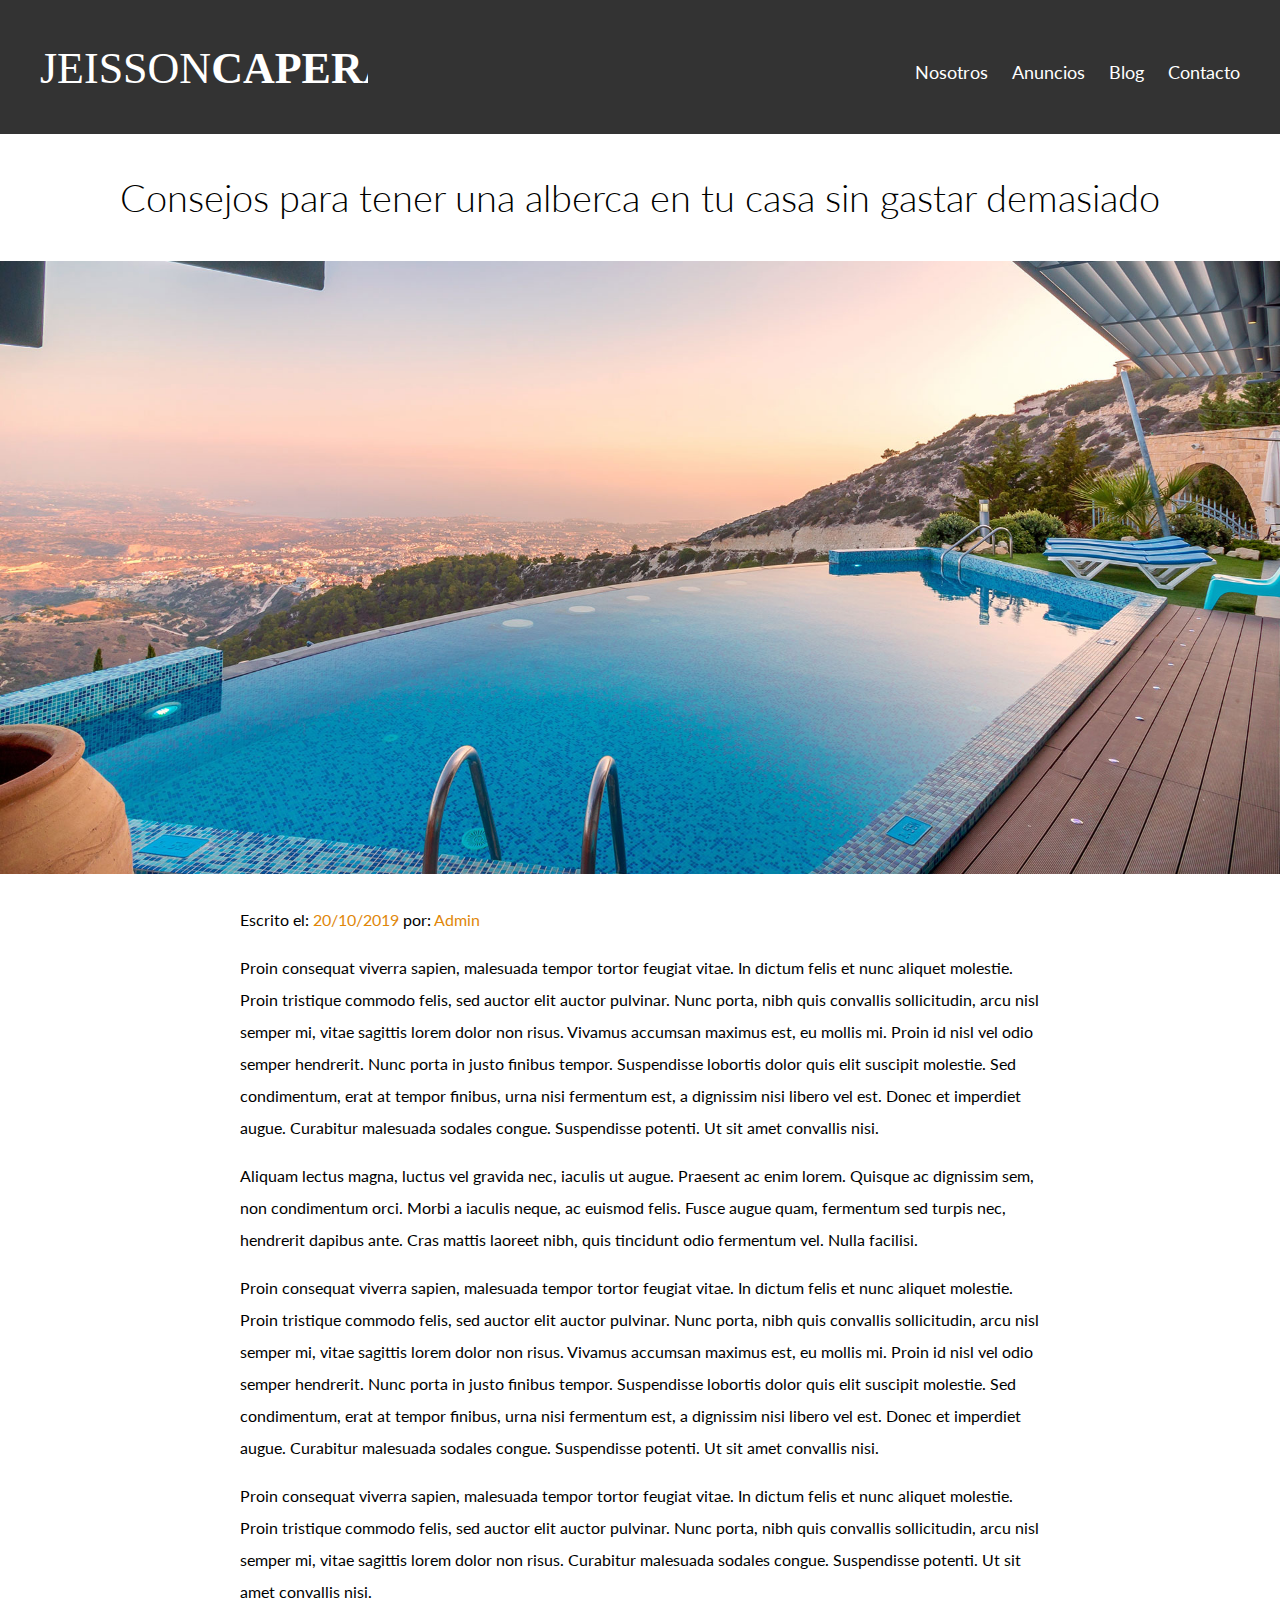
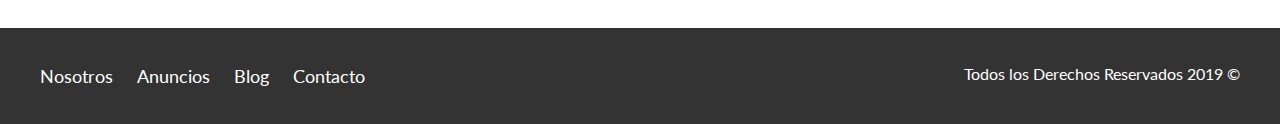
<file: Archivos Bienes Raices/Proyecto Finalizado/entrada.html>
<!DOCTYPE html>
<html lang="en">
<head>
    <meta charset="UTF-8">
    <meta name="viewport" content="width=device-width, initial-scale=1.0">
    <meta http-equiv="X-UA-Compatible" content="ie=edge">
    <title>Bienes Raices</title>
    <link href="https://fonts.googleapis.com/css?family=Lato:300,400,700,900" rel="stylesheet">
    <link rel="stylesheet" href="css/normalize.css">
    <link rel="stylesheet" href="css/styles.css">
</head>
<body>

    <header class="site-header">
        <div class="contenedor contenido-header">
            <div class="barra">
                <a href="/">
                    <img src="img/logo.svg" alt="Logotipo de Bienes Raices">
                </a>
                <div class="mobile-menu">
                    <a href="#navegacion">
                        <img src="img/barras.svg" alt="Icono Menu">
                    </a>
                </div>

                <nav id="navegacion" class="navegacion">
                    <a href="nosotros.html">Nosotros</a>
                    <a href="anuncios.html">Anuncios</a>
                    <a href="blog.html">Blog</a>
                    <a href="contacto.html">Contacto</a>
                </nav>
            </div>
        </div> <!-- contenedor -->
    </header>

    <h1 class="fw-300 centrar-texto">Consejos para tener una alberca en tu casa sin gastar demasiado</h1>

    <img src="img/destacada2.jpg" alt="Imagen Principal">

    <main class="contenedor seccion contenido-centrado texto-entrada">
        <p>Escrito el: <span> 20/10/2019 </span> por: <span> Admin </span> </p>

        <p>Proin consequat viverra sapien, malesuada tempor tortor feugiat vitae. In dictum felis et nunc aliquet molestie. Proin tristique commodo felis, sed auctor elit auctor pulvinar. Nunc porta, nibh quis convallis sollicitudin, arcu nisl semper mi, vitae sagittis lorem dolor non risus. Vivamus accumsan maximus est, eu mollis mi. Proin id nisl vel odio semper hendrerit. Nunc porta in justo finibus tempor. Suspendisse lobortis dolor quis elit suscipit molestie. Sed condimentum, erat at tempor finibus, urna nisi fermentum est, a dignissim nisi libero vel est. Donec et imperdiet augue. Curabitur malesuada sodales congue. Suspendisse potenti. Ut sit amet convallis nisi.</p>

        <p>Aliquam lectus magna, luctus vel gravida nec, iaculis ut augue. Praesent ac enim lorem. Quisque ac dignissim sem, non condimentum orci. Morbi a iaculis neque, ac euismod felis. Fusce augue quam, fermentum sed turpis nec, hendrerit dapibus ante. Cras mattis laoreet nibh, quis tincidunt odio fermentum vel. Nulla facilisi.</p>

        <p>Proin consequat viverra sapien, malesuada tempor tortor feugiat vitae. In dictum felis et nunc aliquet molestie. Proin tristique commodo felis, sed auctor elit auctor pulvinar. Nunc porta, nibh quis convallis sollicitudin, arcu nisl semper mi, vitae sagittis lorem dolor non risus. Vivamus accumsan maximus est, eu mollis mi. Proin id nisl vel odio semper hendrerit. Nunc porta in justo finibus tempor. Suspendisse lobortis dolor quis elit suscipit molestie. Sed condimentum, erat at tempor finibus, urna nisi fermentum est, a dignissim nisi libero vel est. Donec et imperdiet augue. Curabitur malesuada sodales congue. Suspendisse potenti. Ut sit amet convallis nisi.</p>

        <p>Proin consequat viverra sapien, malesuada tempor tortor feugiat vitae. In dictum felis et nunc aliquet molestie. Proin tristique commodo felis, sed auctor elit auctor pulvinar. Nunc porta, nibh quis convallis sollicitudin, arcu nisl semper mi, vitae sagittis lorem dolor non risus.  Curabitur malesuada sodales congue. Suspendisse potenti. Ut sit amet convallis nisi.</p>
    </main>

    <footer class="site-footer seccion">
        <div class="contenedor contenedor-footer">
            <nav class="navegacion">
                <a href="nosotros.html">Nosotros</a>
                <a href="anuncios.html">Anuncios</a>
                <a href="blog.html">Blog</a>
                <a href="contacto.html">Contacto</a>
            </nav>
            <p class="copyright">Todos los Derechos Reservados 2019 &copy; </p>
        </div>
    </footer>
</body>
</html>
</file>
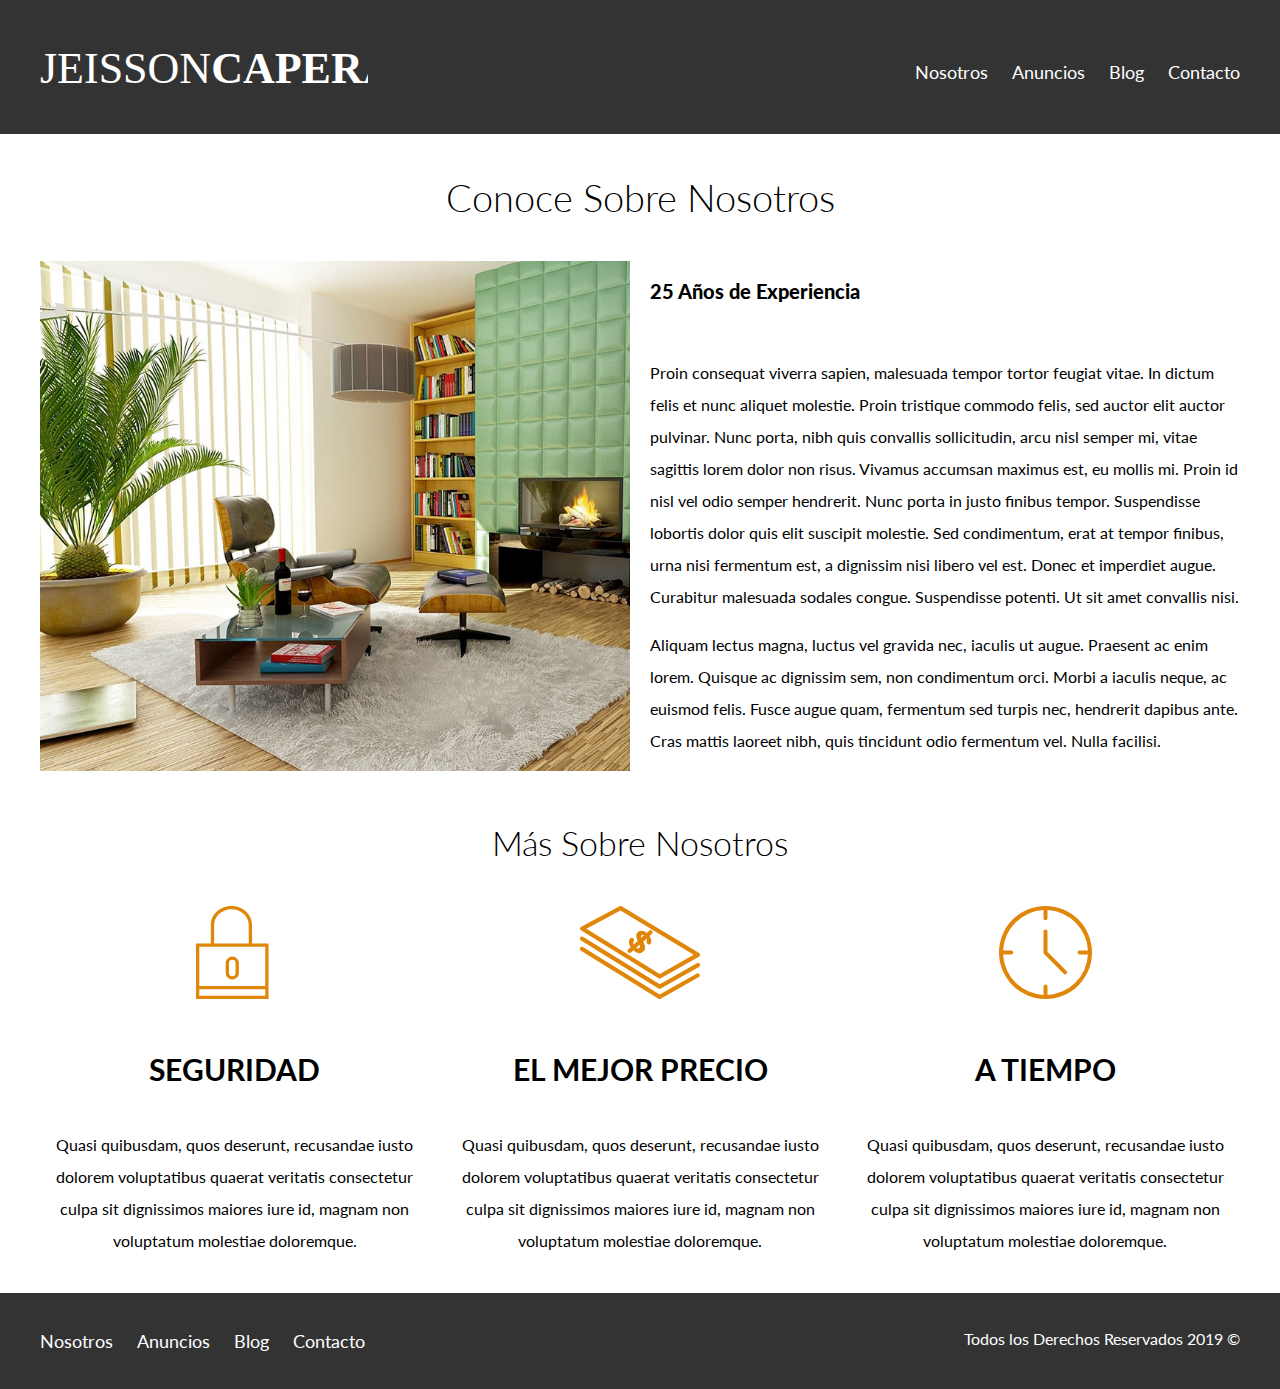
<file: Archivos Bienes Raices/Proyecto Finalizado/nosotros.html>
<!DOCTYPE html>
<html lang="en">
<head>
    <meta charset="UTF-8">
    <meta name="viewport" content="width=device-width, initial-scale=1.0">
    <meta http-equiv="X-UA-Compatible" content="ie=edge">
    <title>Bienes Raices</title>
    <link href="https://fonts.googleapis.com/css?family=Lato:300,400,700,900" rel="stylesheet">
    <link rel="stylesheet" href="css/normalize.css">
    <link rel="stylesheet" href="css/styles.css">
</head>
<body>

    <header class="site-header">
        <div class="contenedor contenido-header">
            <div class="barra">
                <a href="/">
                    <img src="img/logo.svg" alt="Logotipo de Bienes Raices">
                </a>
                <div class="mobile-menu">
                    <a href="#navegacion">
                        <img src="img/barras.svg" alt="Icono Menu">
                    </a>
                </div>

                <nav id="navegacion" class="navegacion">
                    <a href="nosotros.html">Nosotros</a>
                    <a href="anuncios.html">Anuncios</a>
                    <a href="blog.html">Blog</a>
                    <a href="contacto.html">Contacto</a>
                </nav>
            </div>
        </div> <!-- contenedor -->
    </header>

    <main class="contenedor">
        <h1 class="fw-300 centrar-texto">Conoce Sobre Nosotros</h1>

        <div class="contenido-nosotros">
            <div class="imagen">
                <img src="img/nosotros.jpg" alt="Imagen Sobre Nosotros">
            </div>
            <div class="texto-nosotros">
                <blockquote>25 Años de Experiencia</blockquote>

               <p>Proin consequat viverra sapien, malesuada tempor tortor feugiat vitae. In dictum felis et nunc aliquet molestie. Proin tristique commodo felis, sed auctor elit auctor pulvinar. Nunc porta, nibh quis convallis sollicitudin, arcu nisl semper mi, vitae sagittis lorem dolor non risus. Vivamus accumsan maximus est, eu mollis mi. Proin id nisl vel odio semper hendrerit. Nunc porta in justo finibus tempor. Suspendisse lobortis dolor quis elit suscipit molestie. Sed condimentum, erat at tempor finibus, urna nisi fermentum est, a dignissim nisi libero vel est. Donec et imperdiet augue. Curabitur malesuada sodales congue. Suspendisse potenti. Ut sit amet convallis nisi.</p>

               <p>Aliquam lectus magna, luctus vel gravida nec, iaculis ut augue. Praesent ac enim lorem. Quisque ac dignissim sem, non condimentum orci. Morbi a iaculis neque, ac euismod felis. Fusce augue quam, fermentum sed turpis nec, hendrerit dapibus ante. Cras mattis laoreet nibh, quis tincidunt odio fermentum vel. Nulla facilisi.</p> 
            </div>
        </div>
    </main>

    <section class="contenedor seccion">
        <h2 class="fw-300 centrar-texto">Más Sobre Nosotros</h2>

        <div class="iconos-nosotros">
            <div class="icono">
                <img src="img/icono1.svg" alt="Icono Seguridad">
                <h3>Seguridad</h3>
                <p>Quasi quibusdam, quos deserunt, recusandae iusto dolorem voluptatibus quaerat veritatis consectetur culpa sit dignissimos maiores iure id, magnam non voluptatum molestiae doloremque.</p>
            </div>

            <div class="icono">
                <img src="img/icono2.svg" alt="Icono Mejor Precio">
                <h3>El Mejor Precio</h3>
                <p>Quasi quibusdam, quos deserunt, recusandae iusto dolorem voluptatibus quaerat veritatis consectetur culpa sit dignissimos maiores iure id, magnam non voluptatum molestiae doloremque.</p>
            </div>

            <div class="icono">
                <img src="img/icono3.svg" alt="Icono a Tiempo">
                <h3>A Tiempo</h3>
                <p>Quasi quibusdam, quos deserunt, recusandae iusto dolorem voluptatibus quaerat veritatis consectetur culpa sit dignissimos maiores iure id, magnam non voluptatum molestiae doloremque.</p>
            </div>
        </div>
    </section>

    <footer class="site-footer seccion">
        <div class="contenedor contenedor-footer">
            <nav class="navegacion">
                <a href="nosotros.html">Nosotros</a>
                <a href="anuncios.html">Anuncios</a>
                <a href="blog.html">Blog</a>
                <a href="contacto.html">Contacto</a>
            </nav>
            <p class="copyright">Todos los Derechos Reservados 2019 &copy; </p>
        </div>
    </footer>
</body>
</html>
</file>
<file: css/style.css>
html {
  font-size: 62.5%; /* Reset para rems - 62.5% = 10px de 16px*/
  box-sizing: border-box;
}

*, *:before,*:after {
  box-sizing: inherit;
}

body {
  font-family: 'Lato', sans-serif;
  font-size: 1.6rem;
  line-height: 2;
}

/* Globales */
img {
  max-width: 100%;
}

.contenedor {
  width: 95%;
  max-width: 120rem;
  margin: 0 auto;
}

h1 {
  font-size: 3.8rem;
}

h2 {
  font-size: 3.4rem;
}

h3 {
  font-size: 3rem;
}

h4 {
  font-size: 2.6rem;
}

/* Utilidades */
.seccion {
  margin-top: 2rem;
  margin-bottom: 2rem;
}

.fw-300 {
  font-weight: 300;
}

.centrar {
  text-align: center;
}

.d-block {
  display: block !important;
}

.contenido-centrado {
  max-width: 80rem;
}

/* Botones */
.boton {
  color: #FFF;
  font-weight: 700;
  text-decoration: none;
  font-size: 1.8rem;
  padding: 1rem 3rem;
  margin-top: 3rem;
  text-align: center;
  border: none;
  display: block;
  flex: 0 0 100%;
}

@media (min-width: 768px) {
  .boton {
    display: inline-block;
    flex: 0 0 auto;
  }
}

.boton:hover {
  cursor: pointer;
}

.boton-naranja {
  background: #E08709;
}

.boton-verde {
  background: #71B100;
}

/* Header */
.site-header {
  background: #333;
  padding: 1rem 0 3rem 0;
}

.site-header.inicio {
  background-image: url(../img/header.jpg);
  background-position: center center;
  background-size: cover;
  height: 100vh;
  min-height: 60rem;
}

.contenido-header {
  height: 100%;
  display: flex;
  flex-direction: column;
  justify-content: space-between;
  text-align: center;
}

@media (min-width: 768px) {
  .contenido-header {
    text-align: left;
  }
}

.contenido-header h1 {
  color: #FFF;
  padding-bottom: 2rem;
  max-width: 60rem;
  line-height: 2;
}

.barra {
  padding-top: 3rem;
}

@media (min-width: 768px) {
  .barra {
    display: flex;
    justify-content: space-between;
    align-items: center;
  }
}


/* Navegacion */
.navegacion a{
  color: #FFF;
  text-decoration: none;
  font-size: 2.2rem;
  display: block;
}

@media (min-width: 768px) {
  .navegacion a {
    display: inline-block;
    font-size: 1.8rem; /* 1.8rem = 18px */
    margin-right: 2rem;
  }

  .navegacion a:last-of-type {
    margin: 0;
    }    
}


.navegacion a:hover {
  color: #71B100;
}

/* Mobile Menu */
.mobile-menu img {
  width: 4rem;
}

@media (min-width: 768px) {
  .mobile-menu {
    display: none;
  }
}

.navegacion:target {
  display: block;
}

.navegacion {
  display: none;
}

@media (min-width: 768px) {
  .navegacion {
    display: block;
  }
}


/* Iconos Nosotros */
@media (min-width: 768px) {
  .iconos-nosotros {
    display: flex;
    justify-content: space-between;
  }
}

.icono {
  text-align: center;
}

@media (min-width: 768px) {
  .icono {
    flex-basis: calc(33.3% - 1rem);
  }
}

.icono h3 {
  text-transform: uppercase;
}

/* Anuncios */
@media (min-width: 768px) {
  .contenedor-anuncios {
    display: flex;
    justify-content: space-between;
    flex-wrap: wrap;
  }
}

.anuncio {
  border: 1px solid #B5B5B5;
  background: #F5F5F5;
  margin-bottom: 2rem;
}

@media (min-width: 768px) {
  .anuncio {
    flex: 0 0 calc(33.3% - 1rem);
  }
}

.contenido-anuncio {
  padding: 2rem;
}

.contenido-anuncio h3,
.contenido-anuncio p {
  margin: 0;
}

.precio {
  color: #71B100;
  font-weight: 700;
}

.iconos-caracteristicas {
  list-style: none;
  padding: 0;
  display: flex;
  justify-content: space-evenly;
  flex: 1;
  max-width: 500px;
}

.iconos-caracteristicas li {
  /* flex: 1; */
  display: flex;
}

.iconos-caracteristicas li img {
  margin-right: 2rem;
}

.ver-todas {
  display: flex;
  justify-content: flex-end;
}

/* Contacto Home */
.imagen-contacto {
  background-image: url(../img/encuentra.jpg);
  background-position: center center;
  background-size: cover;
  height: 40rem;
  display: flex;
  align-items: center;
}

.contenido-contacto {
  flex: 0 0 95%;
  color: #FFF;
}

.contenido-contacto p {
  font-size: 1.8rem;
}

/* Seccion inferior */
@media (min-width: 768px) {
  .seccion-inferior {
    display: flex;
    justify-content: space-between;
  }
  
  .seccion-inferior .blog {
    flex-basis: 60%;
  }
  
  .seccion-inferior .testimoniales {
    flex-basis: calc(40% - 2rem);
  }
}

.entrada-blog {
  margin-bottom: 2rem;
}

@media (min-width: 768px) {
  .entrada-blog {
    display: flex;
    justify-content: space-between;
  }
}

.entrada-blog:last-of-type {
  margin-bottom: 0;
}

@media (min-width: 768px) {
  .entrada-blog .imagen {
    flex-basis: 40%;
  }
  
  .entrada-blog .texto-entrada {
    flex-basis: calc(60% - 3rem);
  }
}

.texto-entrada a {
  color: #000;
  text-decoration: none;
}

.texto-entrada h4 {
  margin: 0;
  line-height: 1.4;
}

.texto-entrada h4::after {
  content: '';
  display: block;
  width: 15rem;
  height: .5rem;
  background-color: #71B100;
  margin-top: 1rem;
}

.texto-entrada span {
  color: #E08709;
}

/* Testimoniales */
.testimonial {
  background-color: #71B100;
  color: #FFF;
  font-size: 2.2rem;
  padding: 2rem;
  border-radius: 2rem;
}

.testimonial p {
  text-align: right;
}

.testimonial blockquote::before {
  content: '';
  background-image: url(../img/comilla.svg);
  width: 4rem;
  height: 4rem;
  position: absolute;
  left: -2rem;
}

.testimonial blockquote {
  position: relative;
  padding-left: 5rem;
  font-weight: 300;
}

/* Footer */
.site-footer {
  background-color: #333;
  margin: 0;
}

.contenedor-footer {
  padding: 3rem 0;
  text-align: center;
}

@media (min-width: 768px) {
  .contenedor-footer {
    display: flex;
    justify-content: space-between;
  }
}

.site-footer nav {
  display: none;
}

@media (min-width: 768px) {
  .site-footer nav {
    display: block;
  }
}

.copyright {
  margin: 0;
  color: #FFF;
}

/* INTERNAS */

/* Nosotros */
@media (min-width: 768px) {
  .contenido-nosotros {
    display: grid;
    grid-template-columns: repeat(2, 1fr);
    grid-column-gap: 2rem;
  }  
}

.texto-nosotros blockquote {
  font-weight: 900;
  font-size: 2rem;
  margin: 0;
  padding: 1rem 0 3rem 0;
}

/* Anuncio */
.resumen-propiedad {
  display: flex;
  justify-content: space-between;
  align-items: center;
}

/* Contacto */
form p {
  margin: 2rem 0 0 0;
  font-size: 1.4rem;
  color: #4F4F4F;
}

legend {
  font-size: 2rem;
  color: #4F4F4F;
}

label {
  font-weight: 700;
  text-transform: uppercase;
  display: block;
}

input:not([type="submit"]),
textarea,
select {
  padding: 1rem;
  display: block;
  width: 100%;
  background-color: #E1E1E1;
  margin-bottom: 2rem;
  border: none;
  border-radius: 1rem;
}

textarea {
  height: 20rem;
}

input[type="radio"] {
  width: auto;
  margin: 0;
}

select {
  -webkit-appearance: none;
  appearance: none;
}

.forma-contacto {
  max-width: 30rem;
  display: flex;
  justify-content: space-between;
  align-items: center;
}
</file>
<file: Archivos Bienes Raices/Proyecto Finalizado/css/styles.css>
html {
    box-sizing: border-box;
    font-size: 62.5%; /** Reset para REMS - 62.5% = 10px de 16px **/
}
*, *:before, *:after {
    box-sizing: inherit;
}
body {
    font-family: 'Lato', sans-serif;
    font-size: 1.6rem;
    line-height: 2;
}

/** Globales **/
img {
    max-width: 100%;
}
.contenedor {
    width: 95%;
    max-width: 120rem; /** = 1200px; **/
    margin: 0 auto;
}
h1 {
    font-size: 3.8rem;
}
h2 {
    font-size: 3.4rem;
}
h3 {
    font-size: 3rem;
}
h4 {
    font-size: 2.6rem;
}

/** Utilidades **/
.seccion {
    margin-top: 2rem;
    margin-bottom: 2rem;
}
.fw-300 {
    font-weight: 300;
}
.centrar-texto {
    text-align: center;
}
.d-block {
    display: block!important;
}
.contenido-centrado {
    max-width: 800px;
}

/** Botones **/
.boton {
    color: #ffffff;
    font-weight: 700;
    text-decoration: none;
    font-size: 1.8rem;
    padding: 1rem 3rem;
    margin-top: 3rem;
    display: inline-block;
    text-align: center;
    border: none;
    display: block;
    flex: 0 0 100%;
}
@media (min-width: 768px) {
    .boton {
        display: inline-block;
        flex: 0 0 auto;
    }
}
.boton:hover {
    cursor: pointer;
}
.boton-amarillo {
    background-color: #E08709;
}
.boton-verde {
    background-color: #71B100;
}


/* Header */
.site-header {
    background-color: #333333;
    padding: 1rem 0 3rem 0;
}
.site-header.inicio {
    background-image: url(../img/header.jpg);
    background-position: center center;
    background-size: cover;
    height: 100vh;
    min-height: 60rem;
}
.contenido-header {
    height: 100%;
    display: flex;
    flex-direction: column;
    justify-content: space-between;
    text-align: center;
}
@media (min-width: 768px) {
    .contenido-header{
        text-align: left;
    }
}
.contenido-header h1 {
    color: #ffffff;
    padding-bottom: 2rem;
    max-width: 60rem;
    line-height: 2;
}
.barra {
    padding-top: 3rem;
}
@media (min-width: 768px) {
    .barra {
        display: flex;
        justify-content: space-between;
        align-items: center;
    }
}

/** Navegacion **/
.navegacion a {
    color: #ffffff;
    text-decoration: none;
    font-size: 2.2rem;
    display: block;
}
@media (min-width: 768px) {
    .navegacion a {
        display: inline-block;
        font-size: 1.8rem; /** = 18px **/
        margin-right: 2rem;
    }
    .navegacion a:last-of-type {
        margin: 0;
    }
}
.navegacion a:hover {
    color: #71B100;
}

/** Mobile Menu **/
.mobile-menu img {
    width: 5rem;
}
@media (min-width: 768px) {
    .mobile-menu {
        display: none;
    }
}
.navegacion:target {
    display: block;
}
.navegacion {
    display: none;
}
@media (min-width: 768px) {
    .navegacion {
        display: block;
    }
}

/** Iconos Nosotros **/
@media (min-width: 768px) {
    .iconos-nosotros {
        display: flex;
        justify-content: space-between;
    }
}
.icono {
    text-align: center;
}
@media (min-width: 768px) {
    .icono {
        flex-basis: calc(33.3% - 1rem);
    }
}
.icono h3 {
    text-transform: uppercase;
}
/** Anuncios **/

@media (min-width: 768px) {
    .contenedor-anuncios{
        display: flex;
        justify-content: space-between;
        flex-wrap: wrap;
    }
}
.anuncio {
    border: 1px solid #B5B5B5;
    background-color: #F5F5F5;
    margin-bottom: 2rem;
}
@media (min-width: 768px) {
    .anuncio {
        flex: 0 0 calc(33.3% - 1rem);
    }
}
.contenido-anuncio {
    padding: 2rem;
}
.contenido-anuncio h3, 
.contenido-anuncio p  {
    margin: 0;
}
.precio {
    color: #71B100;
    font-weight: 700;
}
.iconos-caracteristicas {
    list-style: none;
    padding: 0;
    display: flex;
    justify-content: space-evenly;
    flex: 1;
    max-width: 500px;
}
.iconos-caracteristicas li {
    /* flex: 1; */
    display: flex;
}
.iconos-caracteristicas li img {
    margin-right: 2rem;
}
.ver-todas {
    display: flex;
    justify-content: flex-end;
}

/** Contacto Home **/
.imagen-contacto {
    background-image: url(../img/encuentra.jpg);
    background-position: center center;
    background-size: cover;
    height: 40rem;
    display: flex;
    align-items: center;
}
.contenido-contacto {
    flex: 0 0 95%;
    color: #ffffff;
}
.contenido-contacto p {
    font-size: 1.8rem;
}

/** Sección Inferior **/
@media (min-width: 768px) {
    .seccion-inferior {
        display: flex;
        justify-content: space-between;
    }
    .seccion-inferior .blog {
        flex-basis: 60%;
    }
    .seccion-inferior .testimoniales {
        flex-basis: calc(40% - 2rem);
    }
}
.entrada-blog {
    margin-bottom: 2rem;
}
@media (min-width: 768px) {
    .entrada-blog {
        display: flex;
        justify-content: space-between;
    }
}

.entrada-blog:last-of-type {
    margin-bottom: 0;
}
@media (min-width: 768px) {
    .entrada-blog .imagen {
        flex-basis: 40%;
    }
    .entrada-blog .texto-entrada {
        flex-basis: calc(60% - 3rem);
    }
}
.texto-entrada a {
    color: #000000;
    text-decoration: none;
}
.texto-entrada h4 {
    margin: 0;
    line-height: 1.4;
}
.texto-entrada h4::after {
    content: '';
    display: block;
    width: 15rem;
    height: .5rem;
    background-color: #71B100;
    margin-top: 1rem;
}
.texto-entrada span {
    color: #E08709;
}
/*** Testimoniales **/
.testimonial {
    background-color: #71B100;
    font-size: 2.4rem;
    padding: 2rem;
    color: #ffffff;
    border-radius: 2rem;
}
.testimonial  p {
    text-align: right;
}
.testimonial blockquote::before {
    content: '';
    background-image: url(../img/comilla.svg);
    width: 4rem;
    height: 4rem;
    position: absolute;
    left: -2rem;
}

.testimonial blockquote {
    position: relative;
    padding-left: 5rem;
    font-weight: 300;
}
/** Footer **/
.site-footer {
    background-color: #333333;
    margin: 0;
}
.contenedor-footer {
    padding: 3rem 0;
    text-align: center;
}
@media (min-width: 768px) {
    .contenedor-footer {
        display: flex;
        justify-content: space-between;
    }
}
.site-footer nav {
    display: none;
}
@media (min-width: 768px) {
    .site-footer nav {
        display: block;
    }
}

.copyright {
    margin: 0;
    color: #ffffff;
}

/** INTERNAS **/
/* Nosotros **/
@media (min-width: 768px) {
    .contenido-nosotros {
        display: grid;
        grid-template-columns: repeat(2, 1fr);
        grid-column-gap: 2rem;
    }
}

.texto-nosotros blockquote {
    font-weight: 900;
    font-size: 2rem;
    margin: 0;
    padding: 1rem 0 3rem 0;
}

/** Anuncio **/
.resumen-propiedad {
    display: flex;
    justify-content: space-between;
    align-items: center;
}

/** Contacto **/
.contacto p {
    font-size: 1.4rem;
    color: #4f4f4f;
    margin: 2rem 0 0 0;
}
legend {
    font-size: 2rem;
    color: #4f4f4f;
}
label {
    font-weight: 700;
    text-transform: uppercase;
    display: block;
}
input:not([type="submit"]),
textarea,
select {
    padding: 1rem;
    display: block;
    width: 100%;
    background-color: #e1e1e1;
    margin-bottom: 2rem;
    border: none;
    border-radius: 1rem;
}
input[type="radio"]{
    width: auto;
    margin: 0;
}
select {
    -webkit-appearance: none;
    appearance: none;
}
textarea {
    height: 20rem;
}
.forma-contacto {
    max-width:30rem;
    display: flex;
    justify-content: space-between;
    align-items: center;
}
</file>
